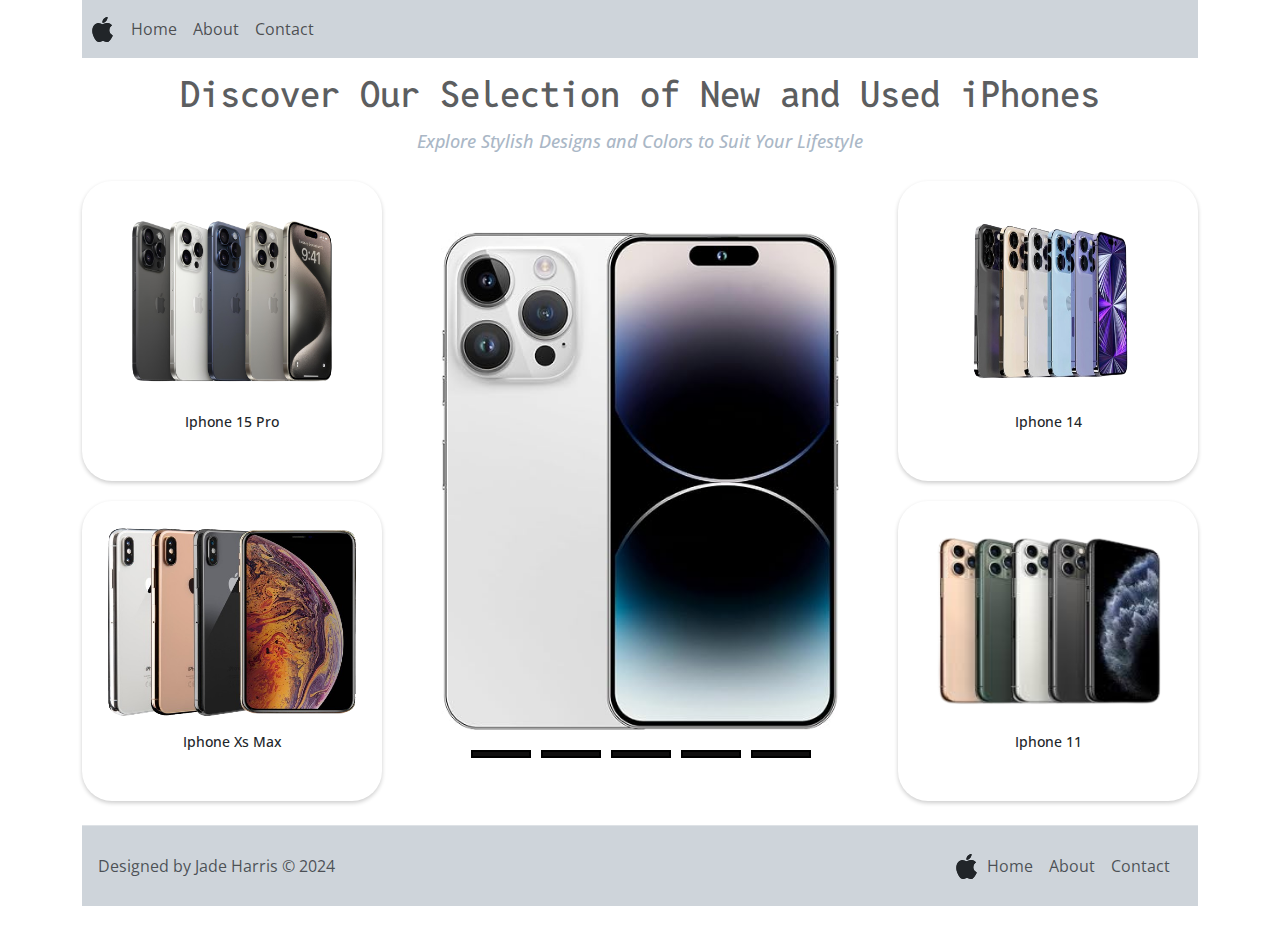
<file: index.html>
<!DOCTYPE html>
<html lang="en">
  <head>
    <!-- Meta tags for character encoding and viewport -->
    <meta charset="UTF-8" />
    <meta name="viewport" content="width=device-width, initial-scale=1.0" />
    <!-- Title of the webpage -->
    <title>Apple Istore</title>
    <!-- External stylesheet link -->
    <link rel="stylesheet" href="styles.css" />
    <!-- Preconnect to Google Fonts -->
    <link rel="preconnect" href="https://fonts.googleapis.com" />
    <link rel="preconnect" href="https://fonts.gstatic.com" crossorigin />
    <!-- Google Fonts stylesheet link -->
    <link
      href="https://fonts.googleapis.com/css2?family=Open+Sans:ital,wght@0,300..800;1,300..800&family=Reddit+Mono:wght@200..900&display=swap"
      rel="stylesheet"
    />
    <!-- Bootstrap CSS stylesheet link -->
    <link
      href="https://cdn.jsdelivr.net/npm/bootstrap@5.3.3/dist/css/bootstrap.min.css"
      rel="stylesheet"
      integrity="sha384-QWTKZyjpPEjISv5WaRU9OFeRpok6YctnYmDr5pNlyT2bRjXh0JMhjY6hW+ALEwIH"
      crossorigin="anonymous"
    />
  </head>
  <body>
    <!-- Container for the entire page content -->
    <div class="container">
      <!-- Navigation bar -->
      <nav class="navbar navbar-expand-lg bg-dark-subtle">
        <div class="collapse navbar-collapse" id="navbarNav">
          <div class="m-2">
            <!-- Apple logo -->
            <svg
              xmlns="http://www.w3.org/2000/svg"
              width="25"
              height="25"
              fill="currentColor"
              class="bi bi-apple"
              viewBox="0 0 16 16"
            >
              <!-- Apple logo path -->
              <path
                d="M11.182.008C11.148-.03 9.923.023 8.857 1.18c-1.066 1.156-.902 2.482-.878 2.516s1.52.087 2.475-1.258.762-2.391.728-2.43m3.314 11.733c-.048-.096-2.325-1.234-2.113-3.422s1.675-2.789 1.698-2.854-.597-.79-1.254-1.157a3.7 3.7 0 0 0-1.563-.434c-.108-.003-.483-.095-1.254.116-.508.139-1.653.589-1.968.607-.316.018-1.256-.522-2.267-.665-.647-.125-1.333.131-1.824.328-.49.196-1.422.754-2.074 2.237-.652 1.482-.311 3.83-.067 4.56s.625 1.924 1.273 2.796c.576.984 1.34 1.667 1.659 1.899s1.219.386 1.843.067c.502-.308 1.408-.485 1.766-.472.357.013 1.061.154 1.782.539.571.197 1.111.115 1.652-.105.541-.221 1.324-1.059 2.238-2.758q.52-1.185.473-1.282"
              />
              <path
                d="M11.182.008C11.148-.03 9.923.023 8.857 1.18c-1.066 1.156-.902 2.482-.878 2.516s1.52.087 2.475-1.258.762-2.391.728-2.43m3.314 11.733c-.048-.096-2.325-1.234-2.113-3.422s1.675-2.789 1.698-2.854-.597-.79-1.254-1.157a3.7 3.7 0 0 0-1.563-.434c-.108-.003-.483-.095-1.254.116-.508.139-1.653.589-1.968.607-.316.018-1.256-.522-2.267-.665-.647-.125-1.333.131-1.824.328-.49.196-1.422.754-2.074 2.237-.652 1.482-.311 3.83-.067 4.56s.625 1.924 1.273 2.796c.576.984 1.34 1.667 1.659 1.899s1.219.386 1.843.067c.502-.308 1.408-.485 1.766-.472.357.013 1.061.154 1.782.539.571.197 1.111.115 1.652-.105.541-.221 1.324-1.059 2.238-2.758q.52-1.185.473-1.282"
              />
            </svg>
          </div>
          <!-- Navigation links -->
          <ul class="navbar-nav">
            <li class="nav-item">
              <a class="nav-link" aria-current="page" href="./index.html"
                >Home</a
              >
            </li>
            <li class="nav-item">
              <a class="nav-link" href="./about.html">About</a>
            </li>
            <li class="nav-item">
              <a class="nav-link" href="./contact.html">Contact</a>
            </li>
          </ul>
        </div>
      </nav>
      <!-- Main heading section -->
      <div class="main-heading">
        <h1>Discover Our Selection of New and Used iPhones</h1>
        <h2>
          <i>Explore Stylish Designs and Colors to Suit Your Lifestyle</i>
        </h2>
      </div>
      <!-- Project page section -->
      <div class="project-page">
        <!-- Left advertisement card container -->
        <div class="advert-card-container-left">
          <div class="advert-card-left">
            <img
              class="advert-img"
              src="images/15_main.png"
              alt="Line up of iphone 15 in different colors"
            />
            <h3>Iphone 15 Pro</h3>
          </div>
        </div>
        <!-- Left advertisement card container -->
        <div class="advert-card-container-left">
          <div class="advert-card-left">
            <img
              class="advert-img"
              src="images/14_main.png"
              alt="Line up of iphone 14 in different colors"
            />
            <h3>Iphone 14</h3>
          </div>
        </div>
        <!-- Slider container -->
        <div class="slider-container">
          <div class="slides">
            <!-- Slide 1 -->
            <input type="radio" name="common" id="btn1" checked />
            <!-- Slide 2 -->
            <input type="radio" name="common" id="btn2" />
            <!-- Slide 3 -->
            <input type="radio" name="common" id="btn3" />
            <!-- Slide 4 -->
            <input type="radio" name="common" id="btn4" />
            <!-- Slide 5 -->
            <input type="radio" name="common" id="btn5" />

            <!-- Slide 1 -->
            <div class="image first">
              <a href="products/iphone_15/iphone_15.html">
                <img
                  src="images/15_slide.jpg"
                  alt="White iphone 15 showing back and front of phone"
                />
              </a>
            </div>
            <!-- Slide 2 -->
            <div class="image">
              <a href="products/iphone_14/iphone_14.html">
                <img
                  src="images/14_slide.png"
                  alt="Grey iphone 14 showing back and front of phone"
                />
              </a>
            </div>
            <!-- Slide 3 -->
            <div class="image">
              <a href="products/iphone_xs/iphone_xs.html">
                <img
                  src="images/xs_slide.webp"
                  alt="Gold iphone Xs showing back and front of phone"
                />
              </a>
            </div>
            <!-- Slide 4 -->
            <div class="image">
              <a href="products/iphone_11/iphone_11.html">
                <img
                  src="images/11_slide.png"
                  alt="Black iphone 11 showing back and front of phone"
                />
              </a>
            </div>
            <!-- Slide 5 -->
            <div class="image">
              <a href="products/iphone_16/iphone_16.html">
                <img src="images/gold.png" alt="Gold iphone 16 advert" />
              </a>
            </div>
          </div>
          <!-- Slide navigator -->
          <div class="navigator">
            <label for="btn1" class="bar"></label>
            <label for="btn2" class="bar"></label>
            <label for="btn3" class="bar"></label>
            <label for="btn4" class="bar"></label>
            <label for="btn5" class="bar"></label>
          </div>
        </div>
        <!-- Right advertisement card container -->
        <div class="advert-card-container-right">
          <div class="advert-card-right">
            <img
              class="advert-img"
              src="images/xs_main.png"
              alt="Line up of iphone Xs in different colors"
            />
            <h3>Iphone Xs Max</h3>
          </div>
        </div>
        <!-- Right advertisement card container -->
        <div class="advert-card-container-right">
          <div class="advert-card-right">
            <img
              class="advert-img"
              src="images/11_main.png"
              alt="Line up of iphone 11 in different colors"
            />
            <h3>Iphone 11</h3>
          </div>
        </div>
      </div>
      <!-- Footer section -->
      <footer
        class="d-flex flex-wrap justify-content-between align-items-center p-3 my-4 border-top bg-dark-subtle"
      >
        <!-- Copyright information -->
        <p class="col-md-4 mb-0 text-body-secondary">
          Designed by Jade Harris &copy; 2024
        </p>
        <!-- Footer navigation links -->
        <ul
          class="nav col-md-4 justify-content-end footer-links align-items-center m-1"
        >
          <!-- Apple logo -->
          <svg
            xmlns="http://www.w3.org/2000/svg"
            width="25"
            height="25"
            fill="currentColor"
            class="bi bi-apple"
            viewBox="0 0 16 16"
          >
            <!-- Apple logo path -->
            <path
              d="M11.182.008C11.148-.03 9.923.023 8.857 1.18c-1.066 1.156-.902 2.482-.878 2.516s1.52.087 2.475-1.258.762-2.391.728-2.43m3.314 11.733c-.048-.096-2.325-1.234-2.113-3.422s1.675-2.789 1.698-2.854-.597-.79-1.254-1.157a3.7 3.7 0 0 0-1.563-.434c-.108-.003-.483-.095-1.254.116-.508.139-1.653.589-1.968.607-.316.018-1.256-.522-2.267-.665-.647-.125-1.333.131-1.824.328-.49.196-1.422.754-2.074 2.237-.652 1.482-.311 3.83-.067 4.56s.625 1.924 1.273 2.796c.576.984 1.34 1.667 1.659 1.899s1.219.386 1.843.067c.502-.308 1.408-.485 1.766-.472.357.013 1.061.154 1.782.539.571.197 1.111.115 1.652-.105.541-.221 1.324-1.059 2.238-2.758q.52-1.185.473-1.282"
            />
            <path
              d="M11.182.008C11.148-.03 9.923.023 8.857 1.18c-1.066 1.156-.902 2.482-.878 2.516s1.52.087 2.475-1.258.762-2.391.728-2.43m3.314 11.733c-.048-.096-2.325-1.234-2.113-3.422s1.675-2.789 1.698-2.854-.597-.79-1.254-1.157a3.7 3.7 0 0 0-1.563-.434c-.108-.003-.483-.095-1.254.116-.508.139-1.653.589-1.968.607-.316.018-1.256-.522-2.267-.665-.647-.125-1.333.131-1.824.328-.49.196-1.422.754-2.074 2.237-.652 1.482-.311 3.83-.067 4.56s.625 1.924 1.273 2.796c.576.984 1.34 1.667 1.659 1.899s1.219.386 1.843.067c.502-.308 1.408-.485 1.766-.472.357.013 1.061.154 1.782.539.571.197 1.111.115 1.652-.105.541-.221 1.324-1.059 2.238-2.758q.52-1.185.473-1.282"
            />
          </svg>

          <!-- Footer navigation links -->
          <li class="nav-item">
            <a href="./index.html" class="nav-link px-2 text-body-secondary"
              >Home</a
            >
          </li>
          <li class="nav-item">
            <a href="./about.html" class="nav-link px-2 text-body-secondary"
              >About</a
            >
          </li>
          <li class="nav-item">
            <a href="./contact.html" class="nav-link px-2 text-body-secondary"
              >Contact</a
            >
          </li>
        </ul>
      </footer>
    </div>
  </body>
</html>
</file>
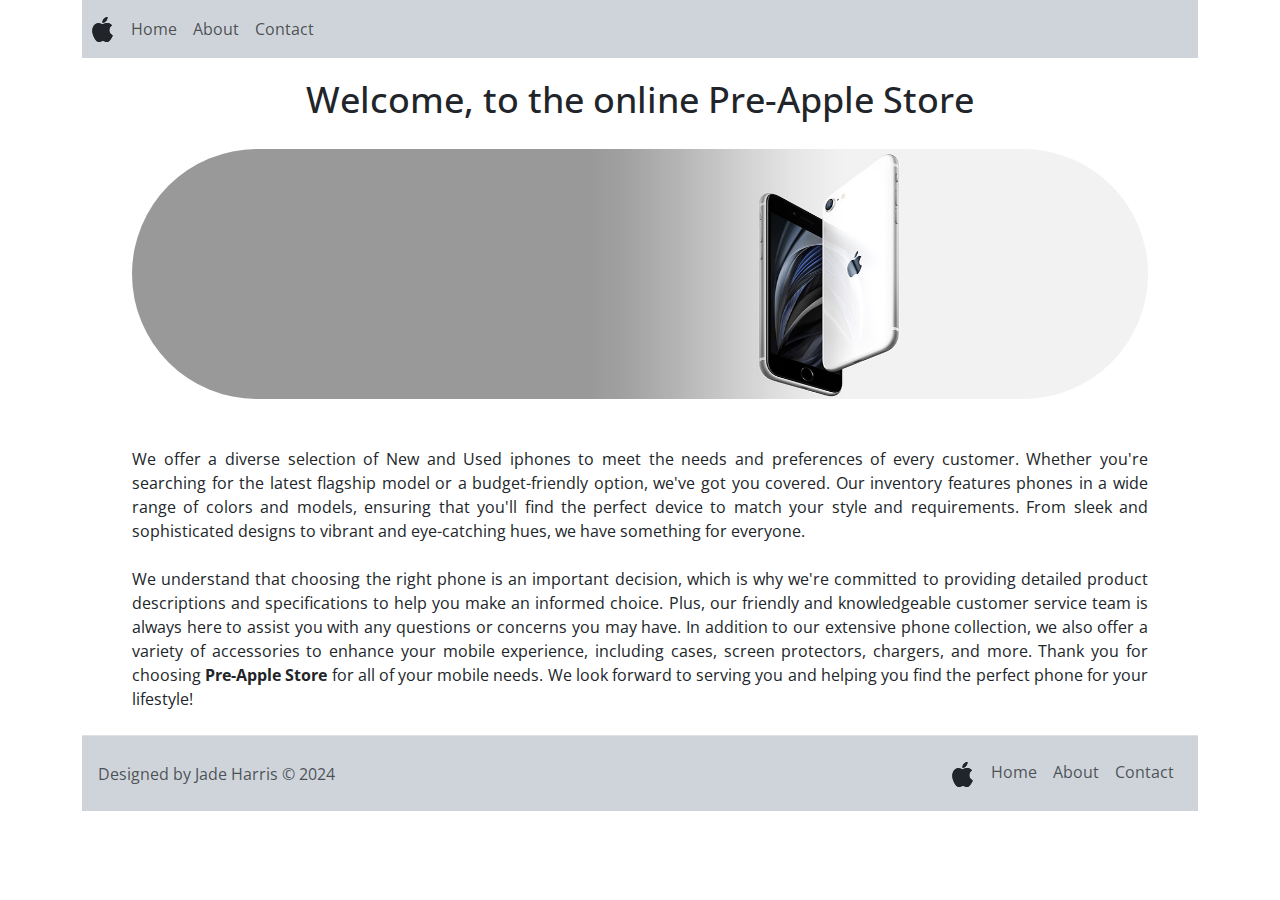
<file: about.html>
<!DOCTYPE html>
<html lang="en">
  <head>
    <!-- Meta tags for character set and viewport -->
    <meta charset="UTF-8" />
    <meta name="viewport" content="width=device-width, initial-scale=1.0" />
    <!-- Title of the page -->
    <title>About</title>
    <!-- External stylesheets -->
    <link rel="stylesheet" href="styles.css" />
    <!-- Google Fonts -->
    <link
      href="https://fonts.googleapis.com/css2?family=Open+Sans:ital,wght@0,300..800;1,300..800&family=Reddit+Mono:wght@200..900&display=swap"
      rel="stylesheet"
    />
    <!-- Bootstrap CSS -->
    <link
      href="https://cdn.jsdelivr.net/npm/bootstrap@5.3.3/dist/css/bootstrap.min.css"
      rel="stylesheet"
      integrity="sha384-QWTKZyjpPEjISv5WaRU9OFeRpok6YctnYmDr5pNlyT2bRjXh0JMhjY6hW+ALEwIH"
      crossorigin="anonymous"
    />
  </head>
  <body>
    <div class="container">
      <!-- Navigation bar -->
      <nav class="navbar navbar-expand-lg bg-dark-subtle">
        <div class="collapse navbar-collapse" id="navbarNav">
          <!-- Apple logo -->
          <div class="m-2">
            <svg
              xmlns="http://www.w3.org/2000/svg"
              width="25"
              height="25"
              fill="currentColor"
              class="bi bi-apple"
              viewBox="0 0 16 16"
            >
              <path
                d="M11.182.008C11.148-.03 9.923.023 8.857 1.18c-1.066 1.156-.902 2.482-.878 2.516s1.52.087 2.475-1.258.762-2.391.728-2.43m3.314 11.733c-.048-.096-2.325-1.234-2.113-3.422s1.675-2.789 1.698-2.854-.597-.79-1.254-1.157a3.7 3.7 0 0 0-1.563-.434c-.108-.003-.483-.095-1.254.116-.508.139-1.653.589-1.968.607-.316.018-1.256-.522-2.267-.665-.647-.125-1.333.131-1.824.328-.49.196-1.422.754-2.074 2.237-.652 1.482-.311 3.83-.067 4.56s.625 1.924 1.273 2.796c.576.984 1.34 1.667 1.659 1.899s1.219.386 1.843.067c.502-.308 1.408-.485 1.766-.472.357.013 1.061.154 1.782.539.571.197 1.111.115 1.652-.105.541-.221 1.324-1.059 2.238-2.758q.52-1.185.473-1.282"
              />
              <path
                d="M11.182.008C11.148-.03 9.923.023 8.857 1.18c-1.066 1.156-.902 2.482-.878 2.516s1.52.087 2.475-1.258.762-2.391.728-2.43m3.314 11.733c-.048-.096-2.325-1.234-2.113-3.422s1.675-2.789 1.698-2.854-.597-.79-1.254-1.157a3.7 3.7 0 0 0-1.563-.434c-.108-.003-.483-.095-1.254.116-.508.139-1.653.589-1.968.607-.316.018-1.256-.522-2.267-.665-.647-.125-1.333.131-1.824.328-.49.196-1.422.754-2.074 2.237-.652 1.482-.311 3.83-.067 4.56s.625 1.924 1.273 2.796c.576.984 1.34 1.667 1.659 1.899s1.219.386 1.843.067c.502-.308 1.408-.485 1.766-.472.357.013 1.061.154 1.782.539.571.197 1.111.115 1.652-.105.541-.221 1.324-1.059 2.238-2.758q.52-1.185.473-1.282"
              />
            </svg>
          </div>
          <!-- Navigation links -->
          <ul class="navbar-nav">
            <li class="nav-item">
              <a class="nav-link" aria-current="page" href="./index.html"
                >Home</a
              >
            </li>
            <li class="nav-item">
              <a class="nav-link" href="./about.html">About</a>
            </li>
            <li class="nav-item">
              <a class="nav-link" href="./contact.html">Contact</a>
            </li>
          </ul>
        </div>
      </nav>
      <!-- Main heading -->
      <h1 class="about-heading">Welcome, to the online Pre-Apple Store</h1>
      <!-- About description -->
      <div class="about-description">
        <div>
          <!-- Image -->
          <img
            class="rounded-pill"
            src="images/about_page.jpg"
            alt="Two iphones shown on a grey gradient background"
          />
        </div>
        <!-- Paragraph -->
        <p>
          <br />
          <br />
          We offer a diverse selection of New and Used iphones to meet the needs
          and preferences of every customer. Whether you're searching for the
          latest flagship model or a budget-friendly option, we've got you
          covered. Our inventory features phones in a wide range of colors and
          models, ensuring that you'll find the perfect device to match your
          style and requirements. From sleek and sophisticated designs to
          vibrant and eye-catching hues, we have something for everyone.
          <br />
          <br />
          We understand that choosing the right phone is an important decision,
          which is why we're committed to providing detailed product
          descriptions and specifications to help you make an informed choice.
          Plus, our friendly and knowledgeable customer service team is always
          here to assist you with any questions or concerns you may have. In
          addition to our extensive phone collection, we also offer a variety of
          accessories to enhance your mobile experience, including cases, screen
          protectors, chargers, and more. Thank you for choosing
          <strong>Pre-Apple Store</strong> for all of your mobile needs. We look
          forward to serving you and helping you find the perfect phone for your
          lifestyle!
        </p>
      </div>
      <!-- Footer -->
      <footer
        class="d-flex flex-wrap justify-content-between align-items-center p-3 my-4 border-top bg-dark-subtle"
      >
        <!-- Copyright -->
        <p class="col-md-4 mb-0 text-body-secondary">
          Designed by Jade Harris &copy; 2024
        </p>
        <!-- Footer navigation links -->
        <ul class="nav col-md-4 justify-content-end footer-links">
          <!-- Apple logo -->
          <div class="m-2">
            <svg
              xmlns="http://www.w3.org/2000/svg"
              width="25"
              height="25"
              fill="currentColor"
              class="bi bi-apple"
              viewBox="0 0 16 16"
            >
              <path
                d="M11.182.008C11.148-.03 9.923.023 8.857 1.18c-1.066 1.156-.902 2.482-.878 2.516s1.52.087 2.475-1.258.762-2.391.728-2.43m3.314 11.733c-.048-.096-2.325-1.234-2.113-3.422s1.675-2.789 1.698-2.854-.597-.79-1.254-1.157a3.7 3.7 0 0 0-1.563-.434c-.108-.003-.483-.095-1.254.116-.508.139-1.653.589-1.968.607-.316.018-1.256-.522-2.267-.665-.647-.125-1.333.131-1.824.328-.49.196-1.422.754-2.074 2.237-.652 1.482-.311 3.83-.067 4.56s.625 1.924 1.273 2.796c.576.984 1.34 1.667 1.659 1.899s1.219.386 1.843.067c.502-.308 1.408-.485 1.766-.472.357.013 1.061.154 1.782.539.571.197 1.111.115 1.652-.105.541-.221 1.324-1.059 2.238-2.758q.52-1.185.473-1.282"
              />
              <path
                d="M11.182.008C11.148-.03 9.923.023 8.857 1.18c-1.066 1.156-.902 2.482-.878 2.516s1.52.087 2.475-1.258.762-2.391.728-2.43m3.314 11.733c-.048-.096-2.325-1.234-2.113-3.422s1.675-2.789 1.698-2.854-.597-.79-1.254-1.157a3.7 3.7 0 0 0-1.563-.434c-.108-.003-.483-.095-1.254.116-.508.139-1.653.589-1.968.607-.316.018-1.256-.522-2.267-.665-.647-.125-1.333.131-1.824.328-.49.196-1.422.754-2.074 2.237-.652 1.482-.311 3.83-.067 4.56s.625 1.924 1.273 2.796c.576.984 1.34 1.667 1.659 1.899s1.219.386 1.843.067c.502-.308 1.408-.485 1.766-.472.357.013 1.061.154 1.782.539.571.197 1.111.115 1.652-.105.541-.221 1.324-1.059 2.238-2.758q.52-1.185.473-1.282"
              />
            </svg>
          </div>
          <!-- Footer navigation links -->
          <li class="nav-item">
            <a href="./index.html" class="nav-link px-2 text-body-secondary"
              >Home</a
            >
          </li>
          <li class="nav-item">
            <a href="./about.html" class="nav-link px-2 text-body-secondary"
              >About</a
            >
          </li>
          <li class="nav-item">
            <a href="./contact.html" class="nav-link px-2 text-body-secondary"
              >Contact</a
            >
          </li>
        </ul>
      </footer>
    </div>
  </body>
</html>
</file>
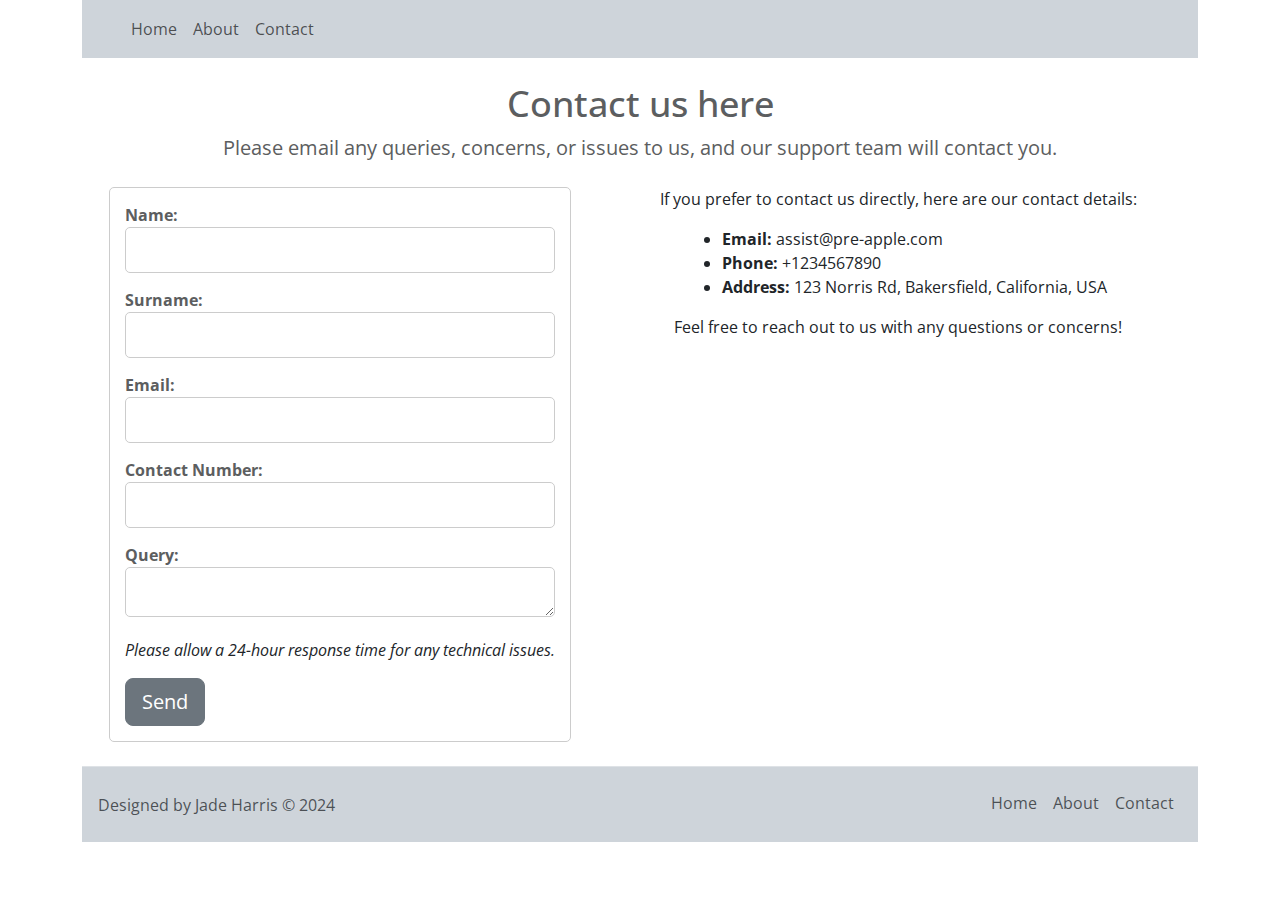
<file: contact.html>
<!DOCTYPE html>
<html lang="en">
  <head>
    <!-- Meta tags -->
    <meta charset="UTF-8" />
    <meta name="viewport" content="width=device-width, initial-scale=1.0" />
    <title>Contact</title>

    <!-- External stylesheets -->
    <link rel="stylesheet" href="styles.css" />
    <link
      href="https://fonts.googleapis.com/css2?family=Open+Sans:ital,wght@0,300..800;1,300..800&family=Reddit+Mono:wght@200..900&display=swap"
      rel="stylesheet"
    />
    <link
      href="https://cdn.jsdelivr.net/npm/bootstrap@5.3.3/dist/css/bootstrap.min.css"
      rel="stylesheet"
      integrity="sha384-QWTKZyjpPEjISv5WaRU9OFeRpok6YctnYmDr5pNlyT2bRjXh0JMhjY6hW+ALEwIH"
      crossorigin="anonymous"
    />
  </head>
  <body>
    <div class="container">
      <!-- Navigation -->
      <nav class="navbar navbar-expand-lg bg-dark-subtle">
        <div class="collapse navbar-collapse" id="navbarNav">
          <!-- Logo -->
          <div class="m-2">
            <svg
              xmlns="http://www.w3.org/2000/svg"
              width="25"
              height="25"
              fill="currentColor"
              class="bi bi-apple"
              viewBox="0 0 16 16"
            >
              <!-- Apple logo path -->
            </svg>
          </div>
          <!-- Nav links -->
          <ul class="navbar-nav">
            <li class="nav-item">
              <a class="nav-link" aria-current="page" href="./index.html"
                >Home</a
              >
            </li>
            <li class="nav-item">
              <a class="nav-link" href="./about.html">About</a>
            </li>
            <li class="nav-item">
              <a class="nav-link" href="./contact.html">Contact</a>
            </li>
          </ul>
        </div>
      </nav>

      <!-- Contact heading -->
      <div class="contact-heading">
        <h1 class="contact-heading mt-4">Contact us here</h1>
        <p class="contact-subheading mb-4">
          Please email any queries, concerns, or issues to us, and our support
          team will contact you.
        </p>
      </div>

      <!-- Contact form -->
      <div class="contact-page">
        <div class="contact-form">
          <form action="#" method="post">
            <div class="form-group">
              <label for="name">Name:</label>
              <input type="text" id="name" name="name" required />
            </div>
            <div class="form-group">
              <label for="surname">Surname:</label>
              <input type="text" id="surname" name="surname" required />
            </div>
            <div class="form-group">
              <label for="email">Email:</label>
              <input type="email" id="email" name="email" required />
            </div>
            <div class="form-group">
              <label for="contact-number">Contact Number:</label>
              <input
                type="text"
                id="contact-number"
                name="contact-number"
                required
              />
            </div>
            <div class="form-group">
              <label for="message">Query:</label>
              <textarea id="message" name="message" required></textarea>
            </div>
            <div class="form-group">
              <p>
                <i
                  >Please allow a 24-hour response time for any technical
                  issues.</i
                >
              </p>
            </div>
            <button type="button" class="btn btn-secondary btn-lg">Send</button>
          </form>
        </div>

        <!-- Contact details -->
        <div class="contact-details">
          <p>
            If you prefer to contact us directly, here are our contact details:
          </p>
          <ul>
            <li><strong>Email:</strong> assist@pre-apple.com</li>
            <li><strong>Phone:</strong> +1234567890</li>
            <li>
              <strong>Address:</strong> 123 Norris Rd, Bakersfield, California,
              USA
            </li>
          </ul>
          <p>Feel free to reach out to us with any questions or concerns!</p>
          <!-- Google Maps -->
          <map>
            <iframe
              src="https://www.google.com/maps/embed?pb=!1m18!1m12!1m3!1d52022.628003787875!2d-119.1299315037332!3d35.41976694139475!2m3!1f0!2f0!3f0!3m2!1i1024!2i768!4f13.1!3m3!1m2!1s0x80ea4299b5443287%3A0x299bad2c646f6bdd!2sOil%20Junction%2C%20CA%2093308%2C%20USA!5e0!3m2!1sen!2sza!4v1711876337410!5m2!1sen!2sza"
              width="600"
              height="450"
              style="border: 0"
              allowfullscreen=""
              loading="lazy"
              referrerpolicy="no-referrer-when-downgrade"
            ></iframe>
          </map>
        </div>
      </div>

      <!-- Footer -->
      <footer
        class="d-flex flex-wrap justify-content-between align-items-center p-3 my-4 border-top bg-dark-subtle"
      >
        <p class="col-md-4 mb-0 text-body-secondary">
          Designed by Jade Harris &copy; 2024
        </p>
        <ul class="nav col-md-4 justify-content-end footer-links">
          <div class="m-2">
            <svg
              xmlns="http://www.w3.org/2000/svg"
              width="25"
              height="25"
              fill="currentColor"
              class="bi bi-apple"
              viewBox="0 0 16 16"
            >
              <!-- Apple logo path -->
            </svg>
          </div>
          <li class="nav-item">
            <a href="./index.html" class="nav-link px-2 text-body-secondary"
              >Home</a
            >
          </li>
          <li class="nav-item">
            <a href="./about.html" class="nav-link px-2 text-body-secondary"
              >About</a
            >
          </li>
          <li class="nav-item">
            <a href="./contact.html" class="nav-link px-2 text-body-secondary"
              >Contact</a
            >
          </li>
        </ul>
      </footer>
    </div>
  </body>
</html>
</file>
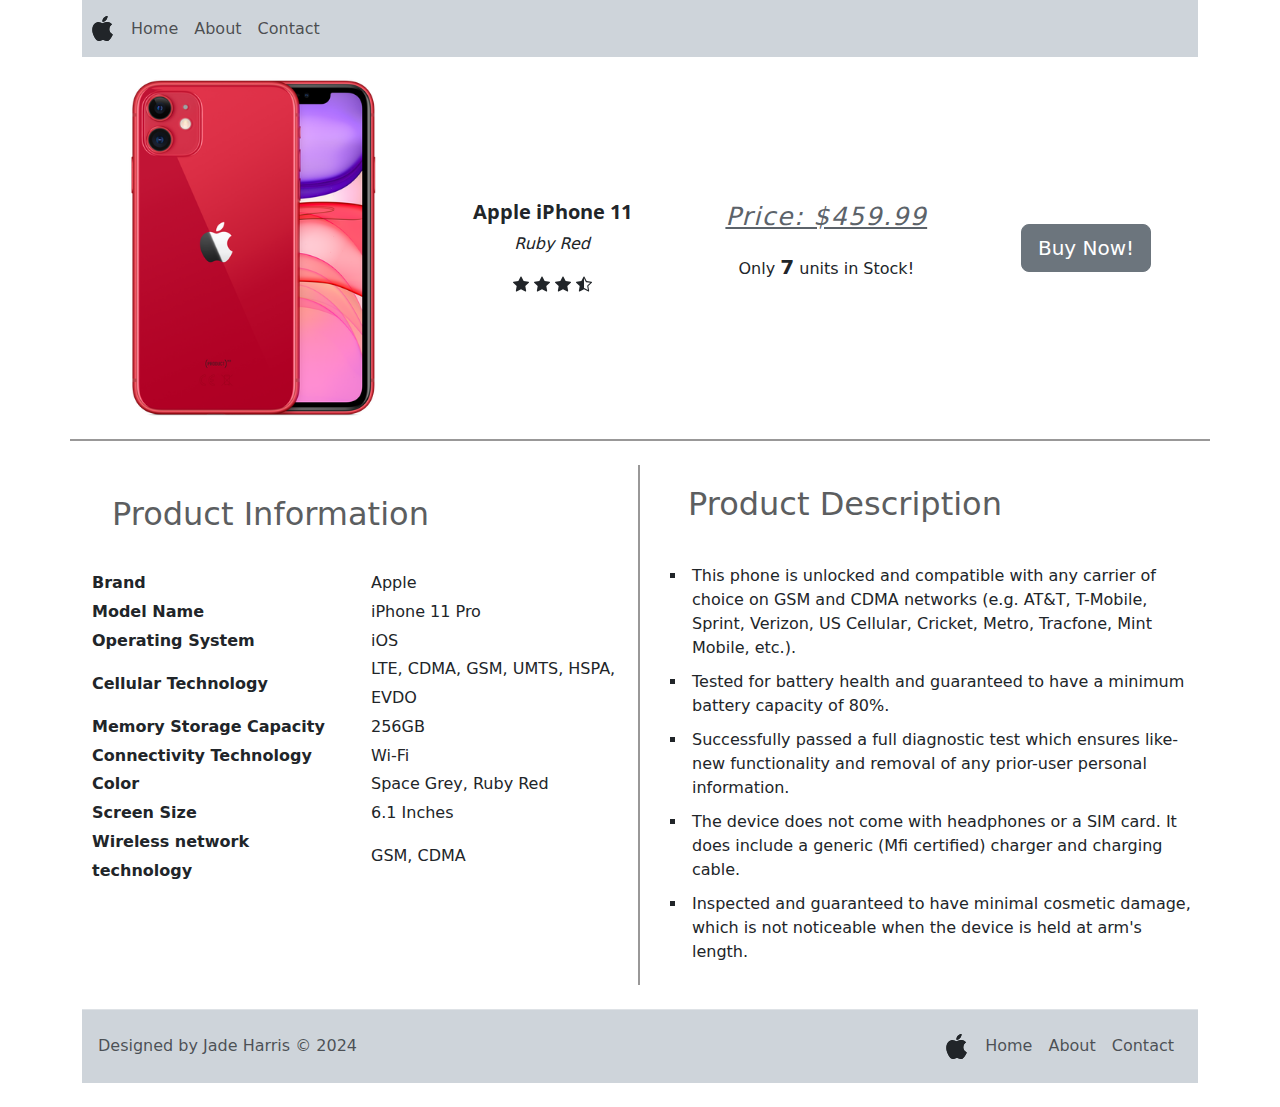
<file: products/iphone_11/iphone_11.html>
<!DOCTYPE html>
<html lang="en">
  <head>
    <meta charset="UTF-8" />
    <meta name="viewport" content="width=device-width, initial-scale=1.0" />
    <title>Apple iPhone 11</title>
    <link rel="stylesheet" href="../../products.css" />
    <link
      href="https://cdn.jsdelivr.net/npm/bootstrap@5.3.3/dist/css/bootstrap.min.css"
      rel="stylesheet"
      integrity="sha384-QWTKZyjpPEjISv5WaRU9OFeRpok6YctnYmDr5pNlyT2bRjXh0JMhjY6hW+ALEwIH"
      crossorigin="anonymous"
    />
    <link rel="preconnect" href="https://fonts.googleapis.com" />
    <link rel="preconnect" href="https://fonts.gstatic.com" crossorigin />
    <link
      href="https://fonts.googleapis.com/css2?family=Open+Sans:ital,wght@0,300..800;1,300..800&display=swap"
      rel="stylesheet"
    />
  </head>
  <body>
    <div class="container">
      <nav class="navbar navbar-expand-lg bg-dark-subtle">
        <div class="collapse navbar-collapse" id="navbarNav">
          <div class="m-2">
            <svg
              xmlns="http://www.w3.org/2000/svg"
              width="25"
              height="25"
              fill="currentColor"
              class="bi bi-apple"
              viewBox="0 0 16 16"
            >
              <path
                d="M11.182.008C11.148-.03 9.923.023 8.857 1.18c-1.066 1.156-.902 2.482-.878 2.516s1.52.087 2.475-1.258.762-2.391.728-2.43m3.314 11.733c-.048-.096-2.325-1.234-2.113-3.422s1.675-2.789 1.698-2.854-.597-.79-1.254-1.157a3.7 3.7 0 0 0-1.563-.434c-.108-.003-.483-.095-1.254.116-.508.139-1.653.589-1.968.607-.316.018-1.256-.522-2.267-.665-.647-.125-1.333.131-1.824.328-.49.196-1.422.754-2.074 2.237-.652 1.482-.311 3.83-.067 4.56s.625 1.924 1.273 2.796c.576.984 1.34 1.667 1.659 1.899s1.219.386 1.843.067c.502-.308 1.408-.485 1.766-.472.357.013 1.061.154 1.782.539.571.197 1.111.115 1.652-.105.541-.221 1.324-1.059 2.238-2.758q.52-1.185.473-1.282"
              />
              <path
                d="M11.182.008C11.148-.03 9.923.023 8.857 1.18c-1.066 1.156-.902 2.482-.878 2.516s1.52.087 2.475-1.258.762-2.391.728-2.43m3.314 11.733c-.048-.096-2.325-1.234-2.113-3.422s1.675-2.789 1.698-2.854-.597-.79-1.254-1.157a3.7 3.7 0 0 0-1.563-.434c-.108-.003-.483-.095-1.254.116-.508.139-1.653.589-1.968.607-.316.018-1.256-.522-2.267-.665-.647-.125-1.333.131-1.824.328-.49.196-1.422.754-2.074 2.237-.652 1.482-.311 3.83-.067 4.56s.625 1.924 1.273 2.796c.576.984 1.34 1.667 1.659 1.899s1.219.386 1.843.067c.502-.308 1.408-.485 1.766-.472.357.013 1.061.154 1.782.539.571.197 1.111.115 1.652-.105.541-.221 1.324-1.059 2.238-2.758q.52-1.185.473-1.282"
              />
            </svg>
          </div>
          <ul class="navbar-nav">
            <li class="nav-item">
              <a class="nav-link" aria-current="page" href="../../index.html"
                >Home</a
              >
            </li>
            <li class="nav-item">
              <a class="nav-link" href="../../about.html">About</a>
            </li>
            <li class="nav-item">
              <a class="nav-link" href="../../contact.html">Contact</a>
            </li>
          </ul>
        </div>
      </nav>
      <div class="row">
        <div class="product-details-container">
          <div class="product-details-list-item">
            <img
              class="advert-img"
              src="img/11_page.png"
              alt="Red colored iphone 11"
            />
          </div>
          <div class="product-details-list-item">
            <h1>Apple iPhone 11</h1>
            <p class="subheading">Ruby Red</p>
            <div class="rating">
              <svg
                xmlns="http://www.w3.org/2000/svg"
                width="16"
                height="16"
                fill="currentColor"
                class="bi bi-star-fill"
                viewBox="0 0 16 16"
              >
                <path
                  d="M3.612 15.443c-.386.198-.824-.149-.746-.592l.83-4.73L.173 6.765c-.329-.314-.158-.888.283-.95l4.898-.696L7.538.792c.197-.39.73-.39.927 0l2.184 4.327 4.898.696c.441.062.612.636.282.95l-3.522 3.356.83 4.73c.078.443-.36.79-.746.592L8 13.187l-4.389 2.256z"
                />
              </svg>
              <svg
                xmlns="http://www.w3.org/2000/svg"
                width="16"
                height="16"
                fill="currentColor"
                class="bi bi-star-fill"
                viewBox="0 0 16 16"
              >
                <path
                  d="M3.612 15.443c-.386.198-.824-.149-.746-.592l.83-4.73L.173 6.765c-.329-.314-.158-.888.283-.95l4.898-.696L7.538.792c.197-.39.73-.39.927 0l2.184 4.327 4.898.696c.441.062.612.636.282.95l-3.522 3.356.83 4.73c.078.443-.36.79-.746.592L8 13.187l-4.389 2.256z"
                />
              </svg>
              <svg
                xmlns="http://www.w3.org/2000/svg"
                width="16"
                height="16"
                fill="currentColor"
                class="bi bi-star-fill"
                viewBox="0 0 16 16"
              >
                <path
                  d="M3.612 15.443c-.386.198-.824-.149-.746-.592l.83-4.73L.173 6.765c-.329-.314-.158-.888.283-.95l4.898-.696L7.538.792c.197-.39.73-.39.927 0l2.184 4.327 4.898.696c.441.062.612.636.282.95l-3.522 3.356.83 4.73c.078.443-.36.79-.746.592L8 13.187l-4.389 2.256z"
                />
              </svg>
              <svg
                xmlns="http://www.w3.org/2000/svg"
                width="16"
                height="16"
                fill="currentColor"
                class="bi bi-star-half"
                viewBox="0 0 16 16"
              >
                <path
                  d="M5.354 5.119 7.538.792A.52.52 0 0 1 8 .5c.183 0 .366.097.465.292l2.184 4.327 4.898.696A.54.54 0 0 1 16 6.32a.55.55 0 0 1-.17.445l-3.523 3.356.83 4.73c.078.443-.36.79-.746.592L8 13.187l-4.389 2.256a.5.5 0 0 1-.146.05c-.342.06-.668-.254-.6-.642l.83-4.73L.173 6.765a.55.55 0 0 1-.172-.403.6.6 0 0 1 .085-.302.51.51 0 0 1 .37-.245zM8 12.027a.5.5 0 0 1 .232.056l3.686 1.894-.694-3.957a.56.56 0 0 1 .162-.505l2.907-2.77-4.052-.576a.53.53 0 0 1-.393-.288L8.001 2.223 8 2.226z"
                />
              </svg>
            </div>
          </div>

          <div class="product-details-list-item">
            <p class="product-price">Price: $459.99</p>
            <p>Only <span>7</span> units in Stock!</p>
          </div>
          <div class="product-details-list-item">
            <button type="button" class="btn btn-secondary btn-lg">
              Buy Now!
            </button>
          </div>
        </div>
      </div>

      <div class="row">
        <div class="product-desc-container">
          <div class="table-container mt-4">
            <h2 class="mb-3">Product Information</h2>
            <table>
              <tbody>
                <tr>
                  <td><b>Brand</b></td>
                  <td>Apple</td>
                </tr>
                <tr>
                  <td><b>Model Name</b></td>
                  <td>iPhone 11 Pro</td>
                </tr>
                <tr>
                  <td><b>Operating System</b></td>
                  <td>iOS</td>
                </tr>
                <tr>
                  <td><b>Cellular Technology</b></td>
                  <td>LTE, CDMA, GSM, UMTS, HSPA, EVDO</td>
                </tr>
                <tr>
                  <td><b>Memory Storage Capacity</b></td>
                  <td>256GB</td>
                </tr>
                <tr>
                  <td><b>Connectivity Technology</b></td>
                  <td>Wi-Fi</td>
                </tr>
                <tr>
                  <td><b>Color</b></td>
                  <td>Space Grey, Ruby Red</td>
                </tr>
                <tr>
                  <td><b>Screen Size</b></td>
                  <td>6.1 Inches</td>
                </tr>
                <tr>
                  <td><b>Wireless network technology</b></td>
                  <td>GSM, CDMA</td>
                </tr>
              </tbody>
            </table>
          </div>
          <div class="product-desc mt-4">
            <h2 class="mb-3 ps-5">Product Description</h2>
            <ul class="product-desc-list">
              <li>
                This phone is unlocked and compatible with any carrier of choice
                on GSM and CDMA networks (e.g. AT&T, T-Mobile, Sprint, Verizon,
                US Cellular, Cricket, Metro, Tracfone, Mint Mobile, etc.).
              </li>
              <li>
                Tested for battery health and guaranteed to have a minimum
                battery capacity of 80%.
              </li>
              <li>
                Successfully passed a full diagnostic test which ensures
                like-new functionality and removal of any prior-user personal
                information.
              </li>
              <li>
                The device does not come with headphones or a SIM card. It does
                include a generic (Mfi certified) charger and charging cable.
              </li>
              <li>
                Inspected and guaranteed to have minimal cosmetic damage, which
                is not noticeable when the device is held at arm's length.
              </li>
            </ul>
          </div>
        </div>
      </div>

      <footer
        class="d-flex flex-wrap justify-content-between align-items-center p-3 my-4 border-top bg-dark-subtle"
      >
        <p class="col-md-4 mb-0 text-body-secondary">
          Designed by Jade Harris &copy; 2024
        </p>
        <ul class="nav col-md-4 justify-content-end footer-links">
          <div class="m-2">
            <svg
              xmlns="http://www.w3.org/2000/svg"
              width="25"
              height="25"
              fill="currentColor"
              class="bi bi-apple"
              viewBox="0 0 16 16"
            >
              <path
                d="M11.182.008C11.148-.03 9.923.023 8.857 1.18c-1.066 1.156-.902 2.482-.878 2.516s1.52.087 2.475-1.258.762-2.391.728-2.43m3.314 11.733c-.048-.096-2.325-1.234-2.113-3.422s1.675-2.789 1.698-2.854-.597-.79-1.254-1.157a3.7 3.7 0 0 0-1.563-.434c-.108-.003-.483-.095-1.254.116-.508.139-1.653.589-1.968.607-.316.018-1.256-.522-2.267-.665-.647-.125-1.333.131-1.824.328-.49.196-1.422.754-2.074 2.237-.652 1.482-.311 3.83-.067 4.56s.625 1.924 1.273 2.796c.576.984 1.34 1.667 1.659 1.899s1.219.386 1.843.067c.502-.308 1.408-.485 1.766-.472.357.013 1.061.154 1.782.539.571.197 1.111.115 1.652-.105.541-.221 1.324-1.059 2.238-2.758q.52-1.185.473-1.282"
              />
              <path
                d="M11.182.008C11.148-.03 9.923.023 8.857 1.18c-1.066 1.156-.902 2.482-.878 2.516s1.52.087 2.475-1.258.762-2.391.728-2.43m3.314 11.733c-.048-.096-2.325-1.234-2.113-3.422s1.675-2.789 1.698-2.854-.597-.79-1.254-1.157a3.7 3.7 0 0 0-1.563-.434c-.108-.003-.483-.095-1.254.116-.508.139-1.653.589-1.968.607-.316.018-1.256-.522-2.267-.665-.647-.125-1.333.131-1.824.328-.49.196-1.422.754-2.074 2.237-.652 1.482-.311 3.83-.067 4.56s.625 1.924 1.273 2.796c.576.984 1.34 1.667 1.659 1.899s1.219.386 1.843.067c.502-.308 1.408-.485 1.766-.472.357.013 1.061.154 1.782.539.571.197 1.111.115 1.652-.105.541-.221 1.324-1.059 2.238-2.758q.52-1.185.473-1.282"
              />
            </svg>
          </div>
          <li class="nav-item">
            <a href="../../index.html" class="nav-link px-2 text-body-secondary"
              >Home</a
            >
          </li>
          <li class="nav-item">
            <a href="../../about.html" class="nav-link px-2 text-body-secondary"
              >About</a
            >
          </li>
          <li class="nav-item">
            <a
              href="../../contact.html"
              class="nav-link px-2 text-body-secondary"
              >Contact</a
            >
          </li>
        </ul>
      </footer>
    </div>
  </body>
</html>
</file>
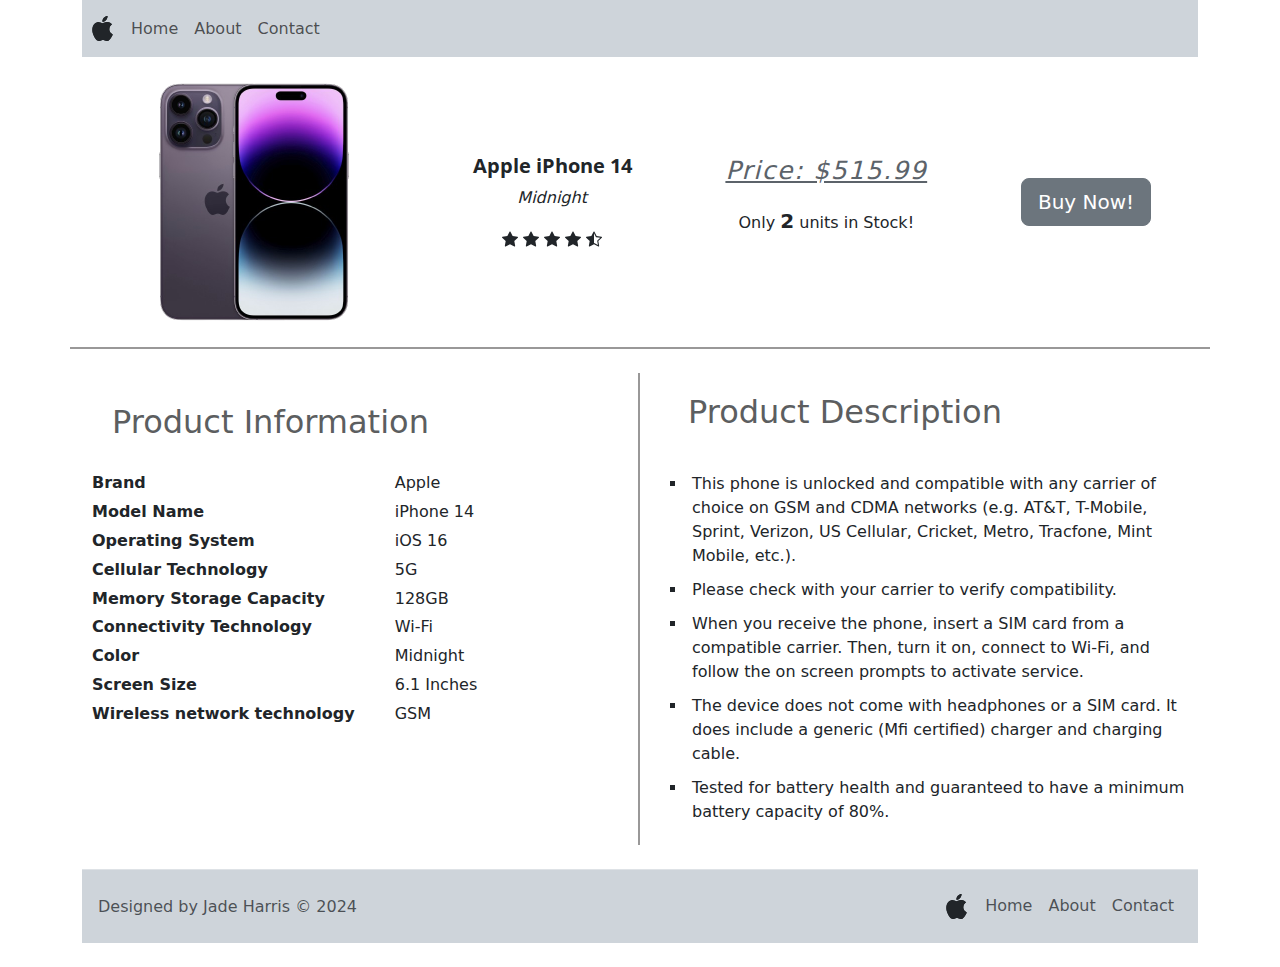
<file: products/iphone_14/iphone_14.html>
<!DOCTYPE html>
<html lang="en">
  <head>
    <meta charset="UTF-8" />
    <meta name="viewport" content="width=device-width, initial-scale=1.0" />
    <title>Apple iPhone 14</title>
    <link rel="stylesheet" href="../../products.css" />
    <link
      href="https://cdn.jsdelivr.net/npm/bootstrap@5.3.3/dist/css/bootstrap.min.css"
      rel="stylesheet"
      integrity="sha384-QWTKZyjpPEjISv5WaRU9OFeRpok6YctnYmDr5pNlyT2bRjXh0JMhjY6hW+ALEwIH"
      crossorigin="anonymous"
    />
    <link rel="preconnect" href="https://fonts.googleapis.com" />
    <link rel="preconnect" href="https://fonts.gstatic.com" crossorigin />
    <link
      href="https://fonts.googleapis.com/css2?family=Open+Sans:ital,wght@0,300..800;1,300..800&display=swap"
      rel="stylesheet"
    />
  </head>
  <body>
    <div class="container">
      <nav class="navbar navbar-expand-lg bg-dark-subtle">
        <div class="collapse navbar-collapse" id="navbarNav">
          <div class="m-2">
            <svg
              xmlns="http://www.w3.org/2000/svg"
              width="25"
              height="25"
              fill="currentColor"
              class="bi bi-apple"
              viewBox="0 0 16 16"
            >
              <path
                d="M11.182.008C11.148-.03 9.923.023 8.857 1.18c-1.066 1.156-.902 2.482-.878 2.516s1.52.087 2.475-1.258.762-2.391.728-2.43m3.314 11.733c-.048-.096-2.325-1.234-2.113-3.422s1.675-2.789 1.698-2.854-.597-.79-1.254-1.157a3.7 3.7 0 0 0-1.563-.434c-.108-.003-.483-.095-1.254.116-.508.139-1.653.589-1.968.607-.316.018-1.256-.522-2.267-.665-.647-.125-1.333.131-1.824.328-.49.196-1.422.754-2.074 2.237-.652 1.482-.311 3.83-.067 4.56s.625 1.924 1.273 2.796c.576.984 1.34 1.667 1.659 1.899s1.219.386 1.843.067c.502-.308 1.408-.485 1.766-.472.357.013 1.061.154 1.782.539.571.197 1.111.115 1.652-.105.541-.221 1.324-1.059 2.238-2.758q.52-1.185.473-1.282"
              />
              <path
                d="M11.182.008C11.148-.03 9.923.023 8.857 1.18c-1.066 1.156-.902 2.482-.878 2.516s1.52.087 2.475-1.258.762-2.391.728-2.43m3.314 11.733c-.048-.096-2.325-1.234-2.113-3.422s1.675-2.789 1.698-2.854-.597-.79-1.254-1.157a3.7 3.7 0 0 0-1.563-.434c-.108-.003-.483-.095-1.254.116-.508.139-1.653.589-1.968.607-.316.018-1.256-.522-2.267-.665-.647-.125-1.333.131-1.824.328-.49.196-1.422.754-2.074 2.237-.652 1.482-.311 3.83-.067 4.56s.625 1.924 1.273 2.796c.576.984 1.34 1.667 1.659 1.899s1.219.386 1.843.067c.502-.308 1.408-.485 1.766-.472.357.013 1.061.154 1.782.539.571.197 1.111.115 1.652-.105.541-.221 1.324-1.059 2.238-2.758q.52-1.185.473-1.282"
              />
            </svg>
          </div>
          <ul class="navbar-nav">
            <li class="nav-item">
              <a class="nav-link" aria-current="page" href="../../index.html"
                >Home</a
              >
            </li>
            <li class="nav-item">
              <a class="nav-link" href="../../about.html">About</a>
            </li>
            <li class="nav-item">
              <a class="nav-link" href="../../contact.html">Contact</a>
            </li>
          </ul>
        </div>
      </nav>
      <div class="row">
        <div class="product-details-container">
          <div class="product-details-list-item">
            <img
              class="advert-img"
              src="img/14_page.png"
              alt="Midnight Black colored iphone 14"
            />
          </div>
          <div class="product-details-list-item">
            <h1>Apple iPhone 14</h1>
            <p class="subheading">Midnight</p>
            <div class="rating">
              <svg
                xmlns="http://www.w3.org/2000/svg"
                width="16"
                height="16"
                fill="currentColor"
                class="bi bi-star-fill"
                viewBox="0 0 16 16"
              >
                <path
                  d="M3.612 15.443c-.386.198-.824-.149-.746-.592l.83-4.73L.173 6.765c-.329-.314-.158-.888.283-.95l4.898-.696L7.538.792c.197-.39.73-.39.927 0l2.184 4.327 4.898.696c.441.062.612.636.282.95l-3.522 3.356.83 4.73c.078.443-.36.79-.746.592L8 13.187l-4.389 2.256z"
                />
              </svg>
              <svg
                xmlns="http://www.w3.org/2000/svg"
                width="16"
                height="16"
                fill="currentColor"
                class="bi bi-star-fill"
                viewBox="0 0 16 16"
              >
                <path
                  d="M3.612 15.443c-.386.198-.824-.149-.746-.592l.83-4.73L.173 6.765c-.329-.314-.158-.888.283-.95l4.898-.696L7.538.792c.197-.39.73-.39.927 0l2.184 4.327 4.898.696c.441.062.612.636.282.95l-3.522 3.356.83 4.73c.078.443-.36.79-.746.592L8 13.187l-4.389 2.256z"
                />
              </svg>
              <svg
                xmlns="http://www.w3.org/2000/svg"
                width="16"
                height="16"
                fill="currentColor"
                class="bi bi-star-fill"
                viewBox="0 0 16 16"
              >
                <path
                  d="M3.612 15.443c-.386.198-.824-.149-.746-.592l.83-4.73L.173 6.765c-.329-.314-.158-.888.283-.95l4.898-.696L7.538.792c.197-.39.73-.39.927 0l2.184 4.327 4.898.696c.441.062.612.636.282.95l-3.522 3.356.83 4.73c.078.443-.36.79-.746.592L8 13.187l-4.389 2.256z"
                />
              </svg>
              <svg
                xmlns="http://www.w3.org/2000/svg"
                width="16"
                height="16"
                fill="currentColor"
                class="bi bi-star-fill"
                viewBox="0 0 16 16"
              >
                <path
                  d="M3.612 15.443c-.386.198-.824-.149-.746-.592l.83-4.73L.173 6.765c-.329-.314-.158-.888.283-.95l4.898-.696L7.538.792c.197-.39.73-.39.927 0l2.184 4.327 4.898.696c.441.062.612.636.282.95l-3.522 3.356.83 4.73c.078.443-.36.79-.746.592L8 13.187l-4.389 2.256z"
                />
              </svg>
              <svg
                xmlns="http://www.w3.org/2000/svg"
                width="16"
                height="16"
                fill="currentColor"
                class="bi bi-star-half"
                viewBox="0 0 16 16"
              >
                <path
                  d="M5.354 5.119 7.538.792A.52.52 0 0 1 8 .5c.183 0 .366.097.465.292l2.184 4.327 4.898.696A.54.54 0 0 1 16 6.32a.55.55 0 0 1-.17.445l-3.523 3.356.83 4.73c.078.443-.36.79-.746.592L8 13.187l-4.389 2.256a.5.5 0 0 1-.146.05c-.342.06-.668-.254-.6-.642l.83-4.73L.173 6.765a.55.55 0 0 1-.172-.403.6.6 0 0 1 .085-.302.51.51 0 0 1 .37-.245zM8 12.027a.5.5 0 0 1 .232.056l3.686 1.894-.694-3.957a.56.56 0 0 1 .162-.505l2.907-2.77-4.052-.576a.53.53 0 0 1-.393-.288L8.001 2.223 8 2.226z"
                />
              </svg>
            </div>
          </div>

          <div class="product-details-list-item">
            <p class="product-price">Price: $515.99</p>
            <p>Only <span>2</span> units in Stock!</p>
          </div>
          <div class="product-details-list-item">
            <button type="button" class="btn btn-secondary btn-lg">
              Buy Now!
            </button>
          </div>
        </div>
      </div>

      <div class="row">
        <div class="product-desc-container">
          <div class="table-container mt-4">
            <h2>Product Information</h2>
            <table>
              <tbody>
                <tr>
                  <td><b>Brand</b></td>
                  <td>Apple</td>
                </tr>
                <tr>
                  <td><b>Model Name</b></td>
                  <td>iPhone 14</td>
                </tr>
                <tr>
                  <td><b>Operating System</b></td>
                  <td>iOS 16</td>
                </tr>
                <tr>
                  <td><b>Cellular Technology</b></td>
                  <td>5G</td>
                </tr>
                <tr>
                  <td><b>Memory Storage Capacity</b></td>
                  <td>128GB</td>
                </tr>
                <tr>
                  <td><b>Connectivity Technology</b></td>
                  <td>Wi-Fi</td>
                </tr>
                <tr>
                  <td><b>Color</b></td>
                  <td>Midnight</td>
                </tr>
                <tr>
                  <td><b>Screen Size</b></td>
                  <td>6.1 Inches</td>
                </tr>
                <tr>
                  <td><b>Wireless network technology</b></td>
                  <td>GSM</td>
                </tr>
              </tbody>
            </table>
          </div>
          <div class="product-desc mt-4">
            <h2 class="mb-3 ps-5">Product Description</h2>
            <ul class="product-desc-list">
              <li>
                This phone is unlocked and compatible with any carrier of choice
                on GSM and CDMA networks (e.g. AT&T, T-Mobile, Sprint, Verizon,
                US Cellular, Cricket, Metro, Tracfone, Mint Mobile, etc.).
              </li>
              <li>Please check with your carrier to verify compatibility.</li>
              <li>
                When you receive the phone, insert a SIM card from a compatible
                carrier. Then, turn it on, connect to Wi-Fi, and follow the on
                screen prompts to activate service.
              </li>
              <li>
                The device does not come with headphones or a SIM card. It does
                include a generic (Mfi certified) charger and charging cable.
              </li>
              <li>
                Tested for battery health and guaranteed to have a minimum
                battery capacity of 80%.
              </li>
            </ul>
          </div>
        </div>
      </div>

      <footer
        class="d-flex flex-wrap justify-content-between align-items-center p-3 my-4 border-top bg-dark-subtle"
      >
        <p class="col-md-4 mb-0 text-body-secondary">
          Designed by Jade Harris &copy; 2024
        </p>
        <ul class="nav col-md-4 justify-content-end footer-links">
          <div class="m-2">
            <svg
              xmlns="http://www.w3.org/2000/svg"
              width="25"
              height="25"
              fill="currentColor"
              class="bi bi-apple"
              viewBox="0 0 16 16"
            >
              <path
                d="M11.182.008C11.148-.03 9.923.023 8.857 1.18c-1.066 1.156-.902 2.482-.878 2.516s1.52.087 2.475-1.258.762-2.391.728-2.43m3.314 11.733c-.048-.096-2.325-1.234-2.113-3.422s1.675-2.789 1.698-2.854-.597-.79-1.254-1.157a3.7 3.7 0 0 0-1.563-.434c-.108-.003-.483-.095-1.254.116-.508.139-1.653.589-1.968.607-.316.018-1.256-.522-2.267-.665-.647-.125-1.333.131-1.824.328-.49.196-1.422.754-2.074 2.237-.652 1.482-.311 3.83-.067 4.56s.625 1.924 1.273 2.796c.576.984 1.34 1.667 1.659 1.899s1.219.386 1.843.067c.502-.308 1.408-.485 1.766-.472.357.013 1.061.154 1.782.539.571.197 1.111.115 1.652-.105.541-.221 1.324-1.059 2.238-2.758q.52-1.185.473-1.282"
              />
              <path
                d="M11.182.008C11.148-.03 9.923.023 8.857 1.18c-1.066 1.156-.902 2.482-.878 2.516s1.52.087 2.475-1.258.762-2.391.728-2.43m3.314 11.733c-.048-.096-2.325-1.234-2.113-3.422s1.675-2.789 1.698-2.854-.597-.79-1.254-1.157a3.7 3.7 0 0 0-1.563-.434c-.108-.003-.483-.095-1.254.116-.508.139-1.653.589-1.968.607-.316.018-1.256-.522-2.267-.665-.647-.125-1.333.131-1.824.328-.49.196-1.422.754-2.074 2.237-.652 1.482-.311 3.83-.067 4.56s.625 1.924 1.273 2.796c.576.984 1.34 1.667 1.659 1.899s1.219.386 1.843.067c.502-.308 1.408-.485 1.766-.472.357.013 1.061.154 1.782.539.571.197 1.111.115 1.652-.105.541-.221 1.324-1.059 2.238-2.758q.52-1.185.473-1.282"
              />
            </svg>
          </div>
          <li class="nav-item">
            <a href="../../index.html" class="nav-link px-2 text-body-secondary"
              >Home</a
            >
          </li>
          <li class="nav-item">
            <a href="../../about.html" class="nav-link px-2 text-body-secondary"
              >About</a
            >
          </li>
          <li class="nav-item">
            <a
              href="../../contact.html"
              class="nav-link px-2 text-body-secondary"
              >Contact</a
            >
          </li>
        </ul>
      </footer>
    </div>
  </body>
</html>
</file>
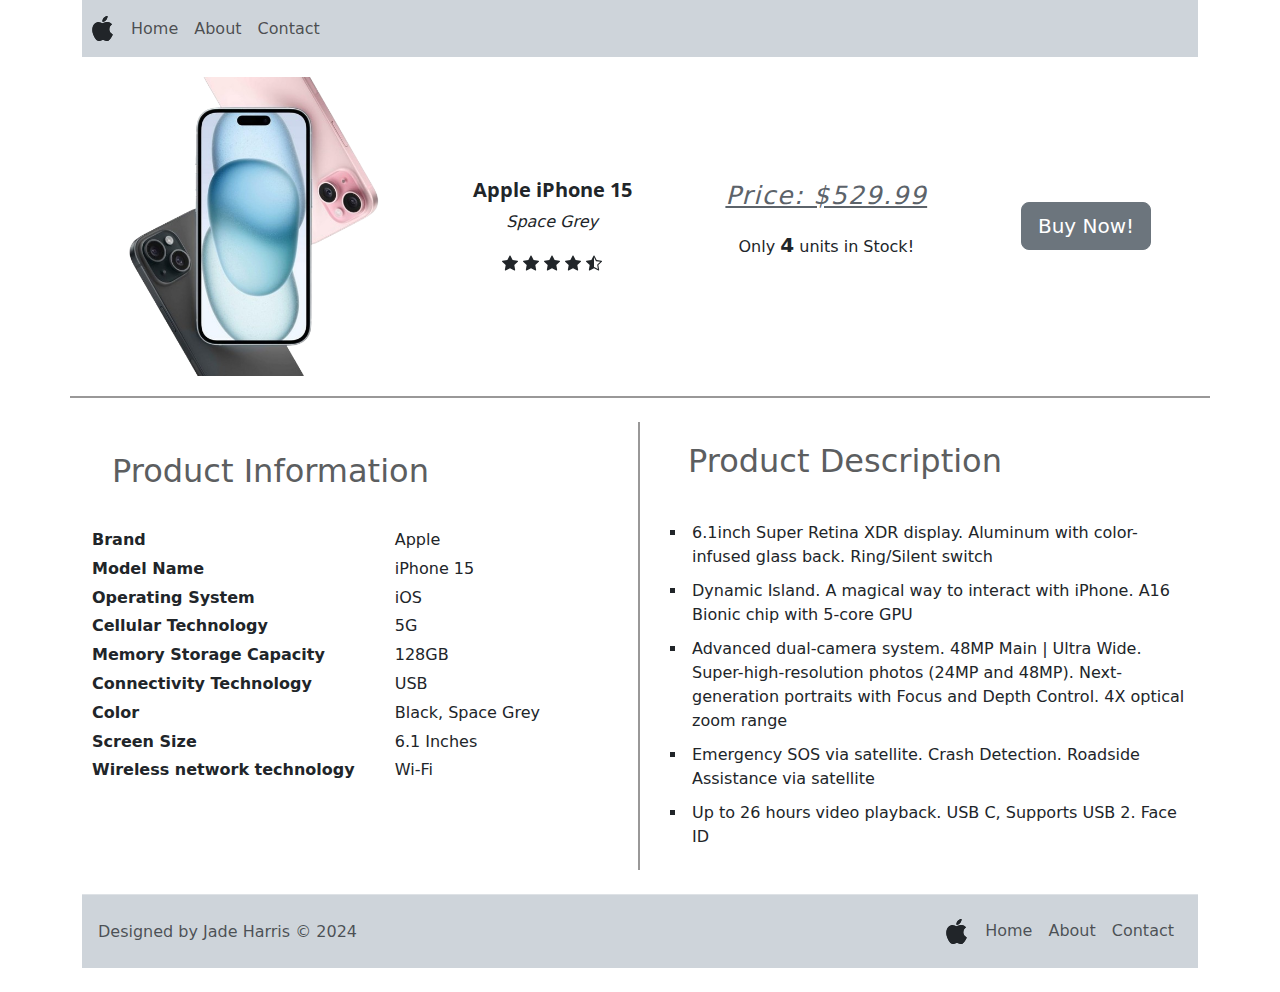
<file: products/iphone_15/iphone_15.html>
<!DOCTYPE html>
<html lang="en">
  <head>
    <meta charset="UTF-8" />
    <meta name="viewport" content="width=device-width, initial-scale=1.0" />
    <title>Apple iPhone 15</title>
    <link rel="stylesheet" href="../../products.css" />
    <link
      href="https://cdn.jsdelivr.net/npm/bootstrap@5.3.3/dist/css/bootstrap.min.css"
      rel="stylesheet"
      integrity="sha384-QWTKZyjpPEjISv5WaRU9OFeRpok6YctnYmDr5pNlyT2bRjXh0JMhjY6hW+ALEwIH"
      crossorigin="anonymous"
    />
    <link rel="preconnect" href="https://fonts.googleapis.com" />
    <link rel="preconnect" href="https://fonts.gstatic.com" crossorigin />
    <link
      href="https://fonts.googleapis.com/css2?family=Open+Sans:ital,wght@0,300..800;1,300..800&display=swap"
      rel="stylesheet"
    />
  </head>
  <body>
    <div class="container">
      <nav class="navbar navbar-expand-lg bg-dark-subtle">
        <div class="collapse navbar-collapse" id="navbarNav">
          <div class="m-2">
            <svg
              xmlns="http://www.w3.org/2000/svg"
              width="25"
              height="25"
              fill="currentColor"
              class="bi bi-apple"
              viewBox="0 0 16 16"
            >
              <path
                d="M11.182.008C11.148-.03 9.923.023 8.857 1.18c-1.066 1.156-.902 2.482-.878 2.516s1.52.087 2.475-1.258.762-2.391.728-2.43m3.314 11.733c-.048-.096-2.325-1.234-2.113-3.422s1.675-2.789 1.698-2.854-.597-.79-1.254-1.157a3.7 3.7 0 0 0-1.563-.434c-.108-.003-.483-.095-1.254.116-.508.139-1.653.589-1.968.607-.316.018-1.256-.522-2.267-.665-.647-.125-1.333.131-1.824.328-.49.196-1.422.754-2.074 2.237-.652 1.482-.311 3.83-.067 4.56s.625 1.924 1.273 2.796c.576.984 1.34 1.667 1.659 1.899s1.219.386 1.843.067c.502-.308 1.408-.485 1.766-.472.357.013 1.061.154 1.782.539.571.197 1.111.115 1.652-.105.541-.221 1.324-1.059 2.238-2.758q.52-1.185.473-1.282"
              />
              <path
                d="M11.182.008C11.148-.03 9.923.023 8.857 1.18c-1.066 1.156-.902 2.482-.878 2.516s1.52.087 2.475-1.258.762-2.391.728-2.43m3.314 11.733c-.048-.096-2.325-1.234-2.113-3.422s1.675-2.789 1.698-2.854-.597-.79-1.254-1.157a3.7 3.7 0 0 0-1.563-.434c-.108-.003-.483-.095-1.254.116-.508.139-1.653.589-1.968.607-.316.018-1.256-.522-2.267-.665-.647-.125-1.333.131-1.824.328-.49.196-1.422.754-2.074 2.237-.652 1.482-.311 3.83-.067 4.56s.625 1.924 1.273 2.796c.576.984 1.34 1.667 1.659 1.899s1.219.386 1.843.067c.502-.308 1.408-.485 1.766-.472.357.013 1.061.154 1.782.539.571.197 1.111.115 1.652-.105.541-.221 1.324-1.059 2.238-2.758q.52-1.185.473-1.282"
              />
            </svg>
          </div>
          <ul class="navbar-nav">
            <li class="nav-item">
              <a class="nav-link" aria-current="page" href="../../index.html"
                >Home</a
              >
            </li>
            <li class="nav-item">
              <a class="nav-link" href="../../about.html">About</a>
            </li>
            <li class="nav-item">
              <a class="nav-link" href="../../contact.html">Contact</a>
            </li>
          </ul>
        </div>
      </nav>
      <div class="row">
        <div class="product-details-container">
          <div class="product-details-list-item">
            <img
              class="advert-img"
              src="img/15_2.png"
              alt="Pink, Blue and Black iphone 15"
            />
          </div>
          <div class="product-details-list-item">
            <h1>Apple iPhone 15</h1>
            <p class="subheading">Space Grey</p>
            <div class="rating">
              <svg
                xmlns="http://www.w3.org/2000/svg"
                width="16"
                height="16"
                fill="currentColor"
                class="bi bi-star-fill"
                viewBox="0 0 16 16"
              >
                <path
                  d="M3.612 15.443c-.386.198-.824-.149-.746-.592l.83-4.73L.173 6.765c-.329-.314-.158-.888.283-.95l4.898-.696L7.538.792c.197-.39.73-.39.927 0l2.184 4.327 4.898.696c.441.062.612.636.282.95l-3.522 3.356.83 4.73c.078.443-.36.79-.746.592L8 13.187l-4.389 2.256z"
                />
              </svg>
              <svg
                xmlns="http://www.w3.org/2000/svg"
                width="16"
                height="16"
                fill="currentColor"
                class="bi bi-star-fill"
                viewBox="0 0 16 16"
              >
                <path
                  d="M3.612 15.443c-.386.198-.824-.149-.746-.592l.83-4.73L.173 6.765c-.329-.314-.158-.888.283-.95l4.898-.696L7.538.792c.197-.39.73-.39.927 0l2.184 4.327 4.898.696c.441.062.612.636.282.95l-3.522 3.356.83 4.73c.078.443-.36.79-.746.592L8 13.187l-4.389 2.256z"
                />
              </svg>
              <svg
                xmlns="http://www.w3.org/2000/svg"
                width="16"
                height="16"
                fill="currentColor"
                class="bi bi-star-fill"
                viewBox="0 0 16 16"
              >
                <path
                  d="M3.612 15.443c-.386.198-.824-.149-.746-.592l.83-4.73L.173 6.765c-.329-.314-.158-.888.283-.95l4.898-.696L7.538.792c.197-.39.73-.39.927 0l2.184 4.327 4.898.696c.441.062.612.636.282.95l-3.522 3.356.83 4.73c.078.443-.36.79-.746.592L8 13.187l-4.389 2.256z"
                />
              </svg>
              <svg
                xmlns="http://www.w3.org/2000/svg"
                width="16"
                height="16"
                fill="currentColor"
                class="bi bi-star-fill"
                viewBox="0 0 16 16"
              >
                <path
                  d="M3.612 15.443c-.386.198-.824-.149-.746-.592l.83-4.73L.173 6.765c-.329-.314-.158-.888.283-.95l4.898-.696L7.538.792c.197-.39.73-.39.927 0l2.184 4.327 4.898.696c.441.062.612.636.282.95l-3.522 3.356.83 4.73c.078.443-.36.79-.746.592L8 13.187l-4.389 2.256z"
                />
              </svg>
              <svg
                xmlns="http://www.w3.org/2000/svg"
                width="16"
                height="16"
                fill="currentColor"
                class="bi bi-star-half"
                viewBox="0 0 16 16"
              >
                <path
                  d="M5.354 5.119 7.538.792A.52.52 0 0 1 8 .5c.183 0 .366.097.465.292l2.184 4.327 4.898.696A.54.54 0 0 1 16 6.32a.55.55 0 0 1-.17.445l-3.523 3.356.83 4.73c.078.443-.36.79-.746.592L8 13.187l-4.389 2.256a.5.5 0 0 1-.146.05c-.342.06-.668-.254-.6-.642l.83-4.73L.173 6.765a.55.55 0 0 1-.172-.403.6.6 0 0 1 .085-.302.51.51 0 0 1 .37-.245zM8 12.027a.5.5 0 0 1 .232.056l3.686 1.894-.694-3.957a.56.56 0 0 1 .162-.505l2.907-2.77-4.052-.576a.53.53 0 0 1-.393-.288L8.001 2.223 8 2.226z"
                />
              </svg>
            </div>
          </div>

          <div class="product-details-list-item">
            <p class="product-price">Price: $529.99</p>
            <p>Only <span>4</span> units in Stock!</p>
          </div>
          <div class="product-details-list-item">
            <button type="button" class="btn btn-secondary btn-lg">
              Buy Now!
            </button>
          </div>
        </div>
      </div>

      <div class="row">
        <div class="product-desc-container">
          <div class="table-container mt-4">
            <h2 class="mb-3">Product Information</h2>
            <table>
              <tbody>
                <tr>
                  <td>
                    <b>Brand</b>
                  </td>
                  <td>Apple</td>
                </tr>
                <tr>
                  <td><b>Model Name</b></td>
                  <td>iPhone 15</td>
                </tr>
                <tr>
                  <td><b>Operating System</b></td>
                  <td>iOS</td>
                </tr>
                <tr>
                  <td><b>Cellular Technology</b></td>
                  <td>5G</td>
                </tr>
                <tr>
                  <td><b>Memory Storage Capacity</b></td>
                  <td>128GB</td>
                </tr>
                <tr>
                  <td><b>Connectivity Technology</b></td>
                  <td>USB</td>
                </tr>
                <tr>
                  <td><b>Color</b></td>
                  <td>Black, Space Grey</td>
                </tr>
                <tr>
                  <td><b>Screen Size</b></td>
                  <td>6.1 Inches</td>
                </tr>
                <tr>
                  <td><b>Wireless network technology</b></td>
                  <td>Wi-Fi</td>
                </tr>
              </tbody>
            </table>
          </div>
          <div class="product-desc mt-4">
            <h2 class="mb-3 ps-5">Product Description</h2>
            <ul class="product-desc-list">
              <li>
                6.1inch Super Retina XDR display. Aluminum with color-infused
                glass back. Ring/Silent switch
              </li>
              <li>
                Dynamic Island. A magical way to interact with iPhone. A16
                Bionic chip with 5-core GPU
              </li>
              <li>
                Advanced dual-camera system. 48MP Main | Ultra Wide.
                Super-high-resolution photos (24MP and 48MP). Next-generation
                portraits with Focus and Depth Control. 4X optical zoom range
              </li>
              <li>
                Emergency SOS via satellite. Crash Detection. Roadside
                Assistance via satellite
              </li>
              <li>
                Up to 26 hours video playback. USB C, Supports USB 2. Face ID
              </li>
            </ul>
          </div>
        </div>
      </div>

      <footer
        class="d-flex flex-wrap justify-content-between align-items-center p-3 my-4 border-top bg-dark-subtle"
      >
        <p class="col-md-4 mb-0 text-body-secondary">
          Designed by Jade Harris &copy; 2024
        </p>
        <ul class="nav col-md-4 justify-content-end footer-links">
          <div class="m-2">
            <svg
              xmlns="http://www.w3.org/2000/svg"
              width="25"
              height="25"
              fill="currentColor"
              class="bi bi-apple"
              viewBox="0 0 16 16"
            >
              <path
                d="M11.182.008C11.148-.03 9.923.023 8.857 1.18c-1.066 1.156-.902 2.482-.878 2.516s1.52.087 2.475-1.258.762-2.391.728-2.43m3.314 11.733c-.048-.096-2.325-1.234-2.113-3.422s1.675-2.789 1.698-2.854-.597-.79-1.254-1.157a3.7 3.7 0 0 0-1.563-.434c-.108-.003-.483-.095-1.254.116-.508.139-1.653.589-1.968.607-.316.018-1.256-.522-2.267-.665-.647-.125-1.333.131-1.824.328-.49.196-1.422.754-2.074 2.237-.652 1.482-.311 3.83-.067 4.56s.625 1.924 1.273 2.796c.576.984 1.34 1.667 1.659 1.899s1.219.386 1.843.067c.502-.308 1.408-.485 1.766-.472.357.013 1.061.154 1.782.539.571.197 1.111.115 1.652-.105.541-.221 1.324-1.059 2.238-2.758q.52-1.185.473-1.282"
              />
              <path
                d="M11.182.008C11.148-.03 9.923.023 8.857 1.18c-1.066 1.156-.902 2.482-.878 2.516s1.52.087 2.475-1.258.762-2.391.728-2.43m3.314 11.733c-.048-.096-2.325-1.234-2.113-3.422s1.675-2.789 1.698-2.854-.597-.79-1.254-1.157a3.7 3.7 0 0 0-1.563-.434c-.108-.003-.483-.095-1.254.116-.508.139-1.653.589-1.968.607-.316.018-1.256-.522-2.267-.665-.647-.125-1.333.131-1.824.328-.49.196-1.422.754-2.074 2.237-.652 1.482-.311 3.83-.067 4.56s.625 1.924 1.273 2.796c.576.984 1.34 1.667 1.659 1.899s1.219.386 1.843.067c.502-.308 1.408-.485 1.766-.472.357.013 1.061.154 1.782.539.571.197 1.111.115 1.652-.105.541-.221 1.324-1.059 2.238-2.758q.52-1.185.473-1.282"
              />
            </svg>
          </div>
          <li class="nav-item">
            <a href="../../index.html" class="nav-link px-2 text-body-secondary"
              >Home</a
            >
          </li>
          <li class="nav-item">
            <a href="../../about.html" class="nav-link px-2 text-body-secondary"
              >About</a
            >
          </li>
          <li class="nav-item">
            <a
              href="../../contact.html"
              class="nav-link px-2 text-body-secondary"
              >Contact</a
            >
          </li>
        </ul>
      </footer>
    </div>
  </body>
</html>
</file>
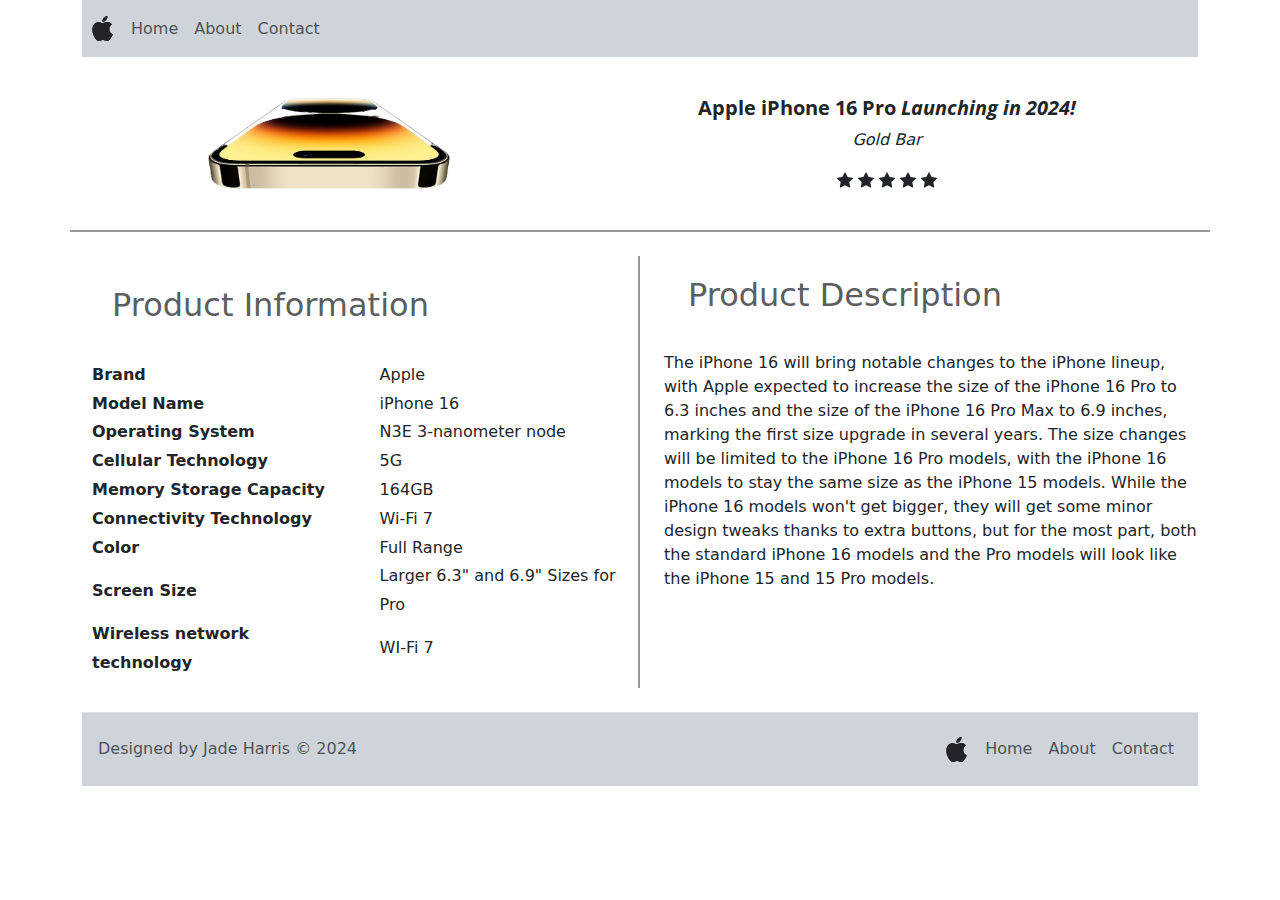
<file: products/iphone_16/iphone_16.html>
<!DOCTYPE html>
<html lang="en">
  <head>
    <meta charset="UTF-8" />
    <meta name="viewport" content="width=device-width, initial-scale=1.0" />
    <title>Apple iPhone 16 Pro</title>
    <link rel="stylesheet" href="../../products.css" />
    <link
      href="https://cdn.jsdelivr.net/npm/bootstrap@5.3.3/dist/css/bootstrap.min.css"
      rel="stylesheet"
      integrity="sha384-QWTKZyjpPEjISv5WaRU9OFeRpok6YctnYmDr5pNlyT2bRjXh0JMhjY6hW+ALEwIH"
      crossorigin="anonymous"
    />
    <link rel="preconnect" href="https://fonts.googleapis.com" />
    <link rel="preconnect" href="https://fonts.gstatic.com" crossorigin />
    <link
      href="https://fonts.googleapis.com/css2?family=Open+Sans:ital,wght@0,300..800;1,300..800&display=swap"
      rel="stylesheet"
    />
  </head>
  <body>
    <div class="container">
      <nav class="navbar navbar-expand-lg bg-dark-subtle">
        <div class="collapse navbar-collapse" id="navbarNav">
          <div class="m-2">
            <svg
              xmlns="http://www.w3.org/2000/svg"
              width="25"
              height="25"
              fill="currentColor"
              class="bi bi-apple"
              viewBox="0 0 16 16"
            >
              <path
                d="M11.182.008C11.148-.03 9.923.023 8.857 1.18c-1.066 1.156-.902 2.482-.878 2.516s1.52.087 2.475-1.258.762-2.391.728-2.43m3.314 11.733c-.048-.096-2.325-1.234-2.113-3.422s1.675-2.789 1.698-2.854-.597-.79-1.254-1.157a3.7 3.7 0 0 0-1.563-.434c-.108-.003-.483-.095-1.254.116-.508.139-1.653.589-1.968.607-.316.018-1.256-.522-2.267-.665-.647-.125-1.333.131-1.824.328-.49.196-1.422.754-2.074 2.237-.652 1.482-.311 3.83-.067 4.56s.625 1.924 1.273 2.796c.576.984 1.34 1.667 1.659 1.899s1.219.386 1.843.067c.502-.308 1.408-.485 1.766-.472.357.013 1.061.154 1.782.539.571.197 1.111.115 1.652-.105.541-.221 1.324-1.059 2.238-2.758q.52-1.185.473-1.282"
              />
              <path
                d="M11.182.008C11.148-.03 9.923.023 8.857 1.18c-1.066 1.156-.902 2.482-.878 2.516s1.52.087 2.475-1.258.762-2.391.728-2.43m3.314 11.733c-.048-.096-2.325-1.234-2.113-3.422s1.675-2.789 1.698-2.854-.597-.79-1.254-1.157a3.7 3.7 0 0 0-1.563-.434c-.108-.003-.483-.095-1.254.116-.508.139-1.653.589-1.968.607-.316.018-1.256-.522-2.267-.665-.647-.125-1.333.131-1.824.328-.49.196-1.422.754-2.074 2.237-.652 1.482-.311 3.83-.067 4.56s.625 1.924 1.273 2.796c.576.984 1.34 1.667 1.659 1.899s1.219.386 1.843.067c.502-.308 1.408-.485 1.766-.472.357.013 1.061.154 1.782.539.571.197 1.111.115 1.652-.105.541-.221 1.324-1.059 2.238-2.758q.52-1.185.473-1.282"
              />
            </svg>
          </div>
          <ul class="navbar-nav">
            <li class="nav-item">
              <a class="nav-link" aria-current="page" href="../../index.html"
                >Home</a
              >
            </li>
            <li class="nav-item">
              <a class="nav-link" href="../../about.html">About</a>
            </li>
            <li class="nav-item">
              <a class="nav-link" href="../../contact.html">Contact</a>
            </li>
          </ul>
        </div>
      </nav>
      <div class="row">
        <div class="product-details-container">
          <div class="product-details-list-item">
            <img
              class="advert-img"
              src="img/16_page.png"
              alt="Gold iphone 16 facing upwards"
            />
          </div>
          <div class="product-details-list-item">
            <h1>
              Apple iPhone 16 Pro <span><i>Launching in 2024!</i></span>
            </h1>
            <p class="subheading">Gold Bar</p>
            <div class="rating">
              <svg
                xmlns="http://www.w3.org/2000/svg"
                width="16"
                height="16"
                fill="currentColor"
                class="bi bi-star-fill"
                viewBox="0 0 16 16"
              >
                <path
                  d="M3.612 15.443c-.386.198-.824-.149-.746-.592l.83-4.73L.173 6.765c-.329-.314-.158-.888.283-.95l4.898-.696L7.538.792c.197-.39.73-.39.927 0l2.184 4.327 4.898.696c.441.062.612.636.282.95l-3.522 3.356.83 4.73c.078.443-.36.79-.746.592L8 13.187l-4.389 2.256z"
                />
              </svg>
              <svg
                xmlns="http://www.w3.org/2000/svg"
                width="16"
                height="16"
                fill="currentColor"
                class="bi bi-star-fill"
                viewBox="0 0 16 16"
              >
                <path
                  d="M3.612 15.443c-.386.198-.824-.149-.746-.592l.83-4.73L.173 6.765c-.329-.314-.158-.888.283-.95l4.898-.696L7.538.792c.197-.39.73-.39.927 0l2.184 4.327 4.898.696c.441.062.612.636.282.95l-3.522 3.356.83 4.73c.078.443-.36.79-.746.592L8 13.187l-4.389 2.256z"
                />
              </svg>
              <svg
                xmlns="http://www.w3.org/2000/svg"
                width="16"
                height="16"
                fill="currentColor"
                class="bi bi-star-fill"
                viewBox="0 0 16 16"
              >
                <path
                  d="M3.612 15.443c-.386.198-.824-.149-.746-.592l.83-4.73L.173 6.765c-.329-.314-.158-.888.283-.95l4.898-.696L7.538.792c.197-.39.73-.39.927 0l2.184 4.327 4.898.696c.441.062.612.636.282.95l-3.522 3.356.83 4.73c.078.443-.36.79-.746.592L8 13.187l-4.389 2.256z"
                />
              </svg>
              <svg
                xmlns="http://www.w3.org/2000/svg"
                width="16"
                height="16"
                fill="currentColor"
                class="bi bi-star-fill"
                viewBox="0 0 16 16"
              >
                <path
                  d="M3.612 15.443c-.386.198-.824-.149-.746-.592l.83-4.73L.173 6.765c-.329-.314-.158-.888.283-.95l4.898-.696L7.538.792c.197-.39.73-.39.927 0l2.184 4.327 4.898.696c.441.062.612.636.282.95l-3.522 3.356.83 4.73c.078.443-.36.79-.746.592L8 13.187l-4.389 2.256z"
                />
              </svg>
              <svg
                xmlns="http://www.w3.org/2000/svg"
                width="16"
                height="16"
                fill="currentColor"
                class="bi bi-star-fill"
                viewBox="0 0 16 16"
              >
                <path
                  d="M3.612 15.443c-.386.198-.824-.149-.746-.592l.83-4.73L.173 6.765c-.329-.314-.158-.888.283-.95l4.898-.696L7.538.792c.197-.39.73-.39.927 0l2.184 4.327 4.898.696c.441.062.612.636.282.95l-3.522 3.356.83 4.73c.078.443-.36.79-.746.592L8 13.187l-4.389 2.256z"
                />
              </svg>
            </div>
          </div>
        </div>
      </div>

      <div class="row">
        <div class="product-desc-container">
          <div class="table-container mt-4">
            <h2 class="mb-3">Product Information</h2>
            <table>
              <tbody>
                <tr>
                  <td><b>Brand</b></td>
                  <td>Apple</td>
                </tr>
                <tr>
                  <td><b>Model Name</b></td>
                  <td>iPhone 16</td>
                </tr>
                <tr>
                  <td><b>Operating System</b></td>
                  <td>N3E 3-nanometer node</td>
                </tr>
                <tr>
                  <td><b>Cellular Technology</b></td>
                  <td>5G</td>
                </tr>
                <tr>
                  <td><b>Memory Storage Capacity</b></td>
                  <td>164GB</td>
                </tr>
                <tr>
                  <td><b>Connectivity Technology</b></td>
                  <td>Wi-Fi 7</td>
                </tr>
                <tr>
                  <td><b>Color</b></td>
                  <td>Full Range</td>
                </tr>
                <tr>
                  <td><b>Screen Size</b></td>
                  <td>Larger 6.3" and 6.9" Sizes for Pro</td>
                </tr>
                <tr>
                  <td><b>Wireless network technology</b></td>
                  <td>WI-Fi 7</td>
                </tr>
              </tbody>
            </table>
          </div>
          <div class="product-desc mt-4">
            <h2 class="mb-3 ps-5">Product Description</h2>
            <p class="product-desc-list ms-4">
              The iPhone 16 will bring notable changes to the iPhone lineup,
              with Apple expected to increase the size of the iPhone 16 Pro to
              6.3 inches and the size of the iPhone 16 Pro Max to 6.9 inches,
              marking the first size upgrade in several years. The size changes
              will be limited to the iPhone 16 Pro models, with the iPhone 16
              models to stay the same size as the iPhone 15 models. While the
              iPhone 16 models won't get bigger, they will get some minor design
              tweaks thanks to extra buttons, but for the most part, both the
              standard iPhone 16 models and the Pro models will look like the
              iPhone 15 and 15 Pro models.
            </p>
          </div>
        </div>
      </div>

      <footer
        class="d-flex flex-wrap justify-content-between align-items-center p-3 my-4 border-top bg-dark-subtle"
      >
        <p class="col-md-4 mb-0 text-body-secondary">
          Designed by Jade Harris &copy; 2024
        </p>
        <ul class="nav col-md-4 justify-content-end footer-links">
          <div class="m-2">
            <svg
              xmlns="http://www.w3.org/2000/svg"
              width="25"
              height="25"
              fill="currentColor"
              class="bi bi-apple"
              viewBox="0 0 16 16"
            >
              <path
                d="M11.182.008C11.148-.03 9.923.023 8.857 1.18c-1.066 1.156-.902 2.482-.878 2.516s1.52.087 2.475-1.258.762-2.391.728-2.43m3.314 11.733c-.048-.096-2.325-1.234-2.113-3.422s1.675-2.789 1.698-2.854-.597-.79-1.254-1.157a3.7 3.7 0 0 0-1.563-.434c-.108-.003-.483-.095-1.254.116-.508.139-1.653.589-1.968.607-.316.018-1.256-.522-2.267-.665-.647-.125-1.333.131-1.824.328-.49.196-1.422.754-2.074 2.237-.652 1.482-.311 3.83-.067 4.56s.625 1.924 1.273 2.796c.576.984 1.34 1.667 1.659 1.899s1.219.386 1.843.067c.502-.308 1.408-.485 1.766-.472.357.013 1.061.154 1.782.539.571.197 1.111.115 1.652-.105.541-.221 1.324-1.059 2.238-2.758q.52-1.185.473-1.282"
              />
              <path
                d="M11.182.008C11.148-.03 9.923.023 8.857 1.18c-1.066 1.156-.902 2.482-.878 2.516s1.52.087 2.475-1.258.762-2.391.728-2.43m3.314 11.733c-.048-.096-2.325-1.234-2.113-3.422s1.675-2.789 1.698-2.854-.597-.79-1.254-1.157a3.7 3.7 0 0 0-1.563-.434c-.108-.003-.483-.095-1.254.116-.508.139-1.653.589-1.968.607-.316.018-1.256-.522-2.267-.665-.647-.125-1.333.131-1.824.328-.49.196-1.422.754-2.074 2.237-.652 1.482-.311 3.83-.067 4.56s.625 1.924 1.273 2.796c.576.984 1.34 1.667 1.659 1.899s1.219.386 1.843.067c.502-.308 1.408-.485 1.766-.472.357.013 1.061.154 1.782.539.571.197 1.111.115 1.652-.105.541-.221 1.324-1.059 2.238-2.758q.52-1.185.473-1.282"
              />
            </svg>
          </div>
          <li class="nav-item">
            <a href="../../index.html" class="nav-link px-2 text-body-secondary"
              >Home</a
            >
          </li>
          <li class="nav-item">
            <a href="../../about.html" class="nav-link px-2 text-body-secondary"
              >About</a
            >
          </li>
          <li class="nav-item">
            <a
              href="../../contact.html"
              class="nav-link px-2 text-body-secondary"
              >Contact</a
            >
          </li>
        </ul>
      </footer>
    </div>
  </body>
</html>
</file>
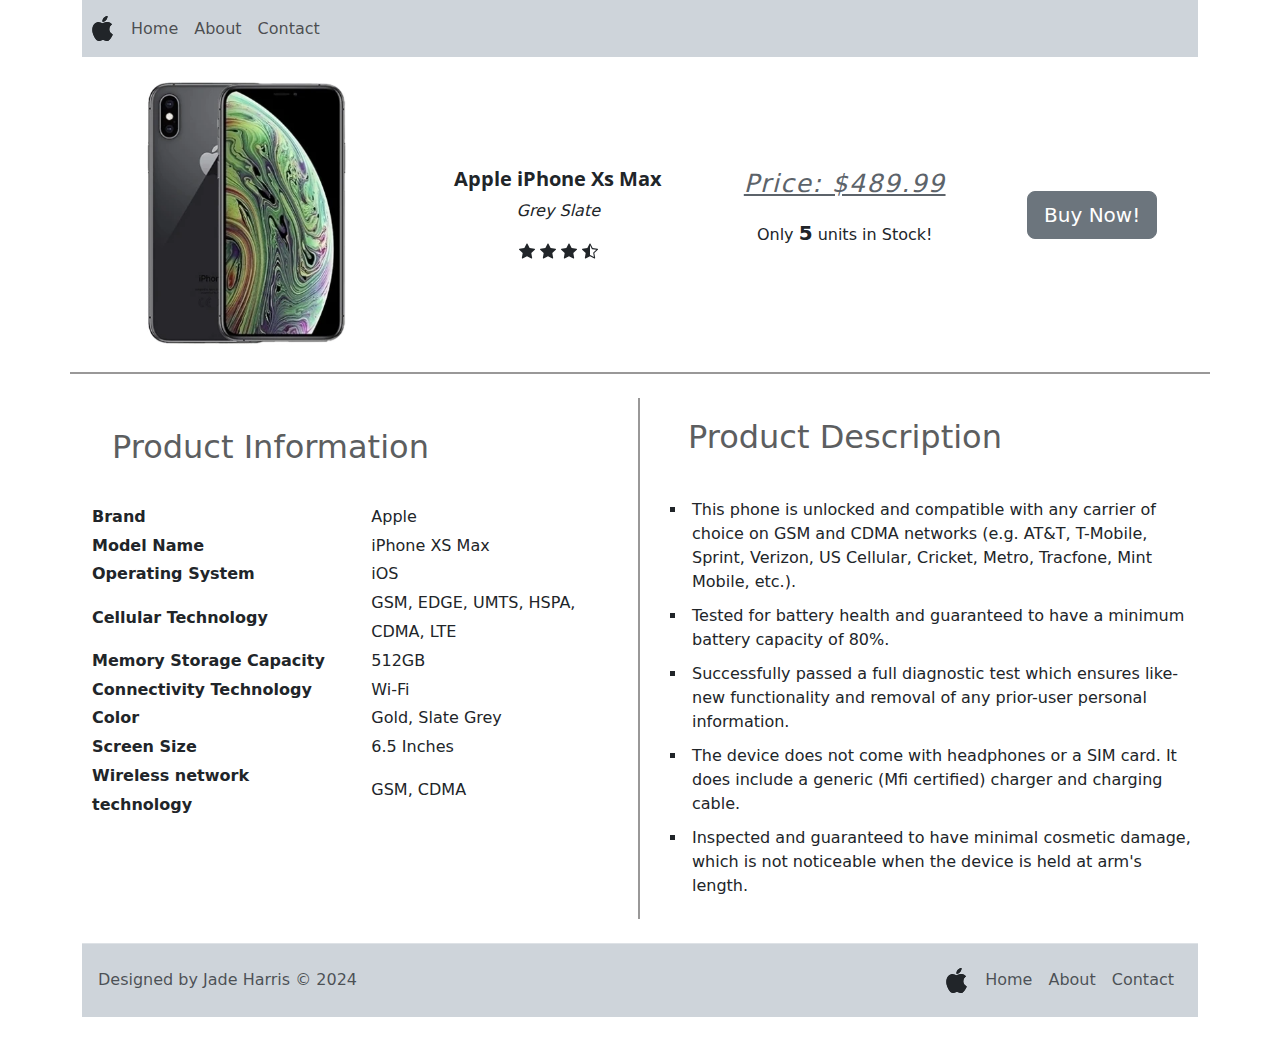
<file: products/iphone_xs/iphone_xs.html>
<!DOCTYPE html>
<html lang="en">
  <head>
    <meta charset="UTF-8" />
    <meta name="viewport" content="width=device-width, initial-scale=1.0" />
    <title>Apple iPhone Xs Max</title>
    <link rel="stylesheet" href="../../products.css" />
    <link
      href="https://cdn.jsdelivr.net/npm/bootstrap@5.3.3/dist/css/bootstrap.min.css"
      rel="stylesheet"
      integrity="sha384-QWTKZyjpPEjISv5WaRU9OFeRpok6YctnYmDr5pNlyT2bRjXh0JMhjY6hW+ALEwIH"
      crossorigin="anonymous"
    />
    <link rel="preconnect" href="https://fonts.googleapis.com" />
    <link rel="preconnect" href="https://fonts.gstatic.com" crossorigin />
    <link
      href="https://fonts.googleapis.com/css2?family=Open+Sans:ital,wght@0,300..800;1,300..800&display=swap"
      rel="stylesheet"
    />
  </head>
  <body>
    <div class="container">
      <nav class="navbar navbar-expand-lg bg-dark-subtle">
        <div class="collapse navbar-collapse" id="navbarNav">
          <div class="m-2">
            <svg
              xmlns="http://www.w3.org/2000/svg"
              width="25"
              height="25"
              fill="currentColor"
              class="bi bi-apple"
              viewBox="0 0 16 16"
            >
              <path
                d="M11.182.008C11.148-.03 9.923.023 8.857 1.18c-1.066 1.156-.902 2.482-.878 2.516s1.52.087 2.475-1.258.762-2.391.728-2.43m3.314 11.733c-.048-.096-2.325-1.234-2.113-3.422s1.675-2.789 1.698-2.854-.597-.79-1.254-1.157a3.7 3.7 0 0 0-1.563-.434c-.108-.003-.483-.095-1.254.116-.508.139-1.653.589-1.968.607-.316.018-1.256-.522-2.267-.665-.647-.125-1.333.131-1.824.328-.49.196-1.422.754-2.074 2.237-.652 1.482-.311 3.83-.067 4.56s.625 1.924 1.273 2.796c.576.984 1.34 1.667 1.659 1.899s1.219.386 1.843.067c.502-.308 1.408-.485 1.766-.472.357.013 1.061.154 1.782.539.571.197 1.111.115 1.652-.105.541-.221 1.324-1.059 2.238-2.758q.52-1.185.473-1.282"
              />
              <path
                d="M11.182.008C11.148-.03 9.923.023 8.857 1.18c-1.066 1.156-.902 2.482-.878 2.516s1.52.087 2.475-1.258.762-2.391.728-2.43m3.314 11.733c-.048-.096-2.325-1.234-2.113-3.422s1.675-2.789 1.698-2.854-.597-.79-1.254-1.157a3.7 3.7 0 0 0-1.563-.434c-.108-.003-.483-.095-1.254.116-.508.139-1.653.589-1.968.607-.316.018-1.256-.522-2.267-.665-.647-.125-1.333.131-1.824.328-.49.196-1.422.754-2.074 2.237-.652 1.482-.311 3.83-.067 4.56s.625 1.924 1.273 2.796c.576.984 1.34 1.667 1.659 1.899s1.219.386 1.843.067c.502-.308 1.408-.485 1.766-.472.357.013 1.061.154 1.782.539.571.197 1.111.115 1.652-.105.541-.221 1.324-1.059 2.238-2.758q.52-1.185.473-1.282"
              />
            </svg>
          </div>
          <ul class="navbar-nav">
            <li class="nav-item">
              <a class="nav-link" aria-current="page" href="../../index.html"
                >Home</a
              >
            </li>
            <li class="nav-item">
              <a class="nav-link" href="../../about.html">About</a>
            </li>
            <li class="nav-item">
              <a class="nav-link" href="../../contact.html">Contact</a>
            </li>
          </ul>
        </div>
      </nav>
      <div class="row">
        <div class="product-details-container">
          <div class="product-details-list-item">
            <img
              class="advert-img"
              src="img/xs_page.webp"
              alt="Grey Slate colored iphone Xs"
            />
          </div>
          <div class="product-details-list-item">
            <h1>Apple iPhone Xs Max</h1>
            <p class="subheading">Grey Slate</p>
            <div class="rating">
              <svg
                xmlns="http://www.w3.org/2000/svg"
                width="16"
                height="16"
                fill="currentColor"
                class="bi bi-star-fill"
                viewBox="0 0 16 16"
              >
                <path
                  d="M3.612 15.443c-.386.198-.824-.149-.746-.592l.83-4.73L.173 6.765c-.329-.314-.158-.888.283-.95l4.898-.696L7.538.792c.197-.39.73-.39.927 0l2.184 4.327 4.898.696c.441.062.612.636.282.95l-3.522 3.356.83 4.73c.078.443-.36.79-.746.592L8 13.187l-4.389 2.256z"
                />
              </svg>
              <svg
                xmlns="http://www.w3.org/2000/svg"
                width="16"
                height="16"
                fill="currentColor"
                class="bi bi-star-fill"
                viewBox="0 0 16 16"
              >
                <path
                  d="M3.612 15.443c-.386.198-.824-.149-.746-.592l.83-4.73L.173 6.765c-.329-.314-.158-.888.283-.95l4.898-.696L7.538.792c.197-.39.73-.39.927 0l2.184 4.327 4.898.696c.441.062.612.636.282.95l-3.522 3.356.83 4.73c.078.443-.36.79-.746.592L8 13.187l-4.389 2.256z"
                />
              </svg>
              <svg
                xmlns="http://www.w3.org/2000/svg"
                width="16"
                height="16"
                fill="currentColor"
                class="bi bi-star-fill"
                viewBox="0 0 16 16"
              >
                <path
                  d="M3.612 15.443c-.386.198-.824-.149-.746-.592l.83-4.73L.173 6.765c-.329-.314-.158-.888.283-.95l4.898-.696L7.538.792c.197-.39.73-.39.927 0l2.184 4.327 4.898.696c.441.062.612.636.282.95l-3.522 3.356.83 4.73c.078.443-.36.79-.746.592L8 13.187l-4.389 2.256z"
                />
              </svg>
              <svg
                xmlns="http://www.w3.org/2000/svg"
                width="16"
                height="16"
                fill="currentColor"
                class="bi bi-star-half"
                viewBox="0 0 16 16"
              >
                <path
                  d="M5.354 5.119 7.538.792A.52.52 0 0 1 8 .5c.183 0 .366.097.465.292l2.184 4.327 4.898.696A.54.54 0 0 1 16 6.32a.55.55 0 0 1-.17.445l-3.523 3.356.83 4.73c.078.443-.36.79-.746.592L8 13.187l-4.389 2.256a.5.5 0 0 1-.146.05c-.342.06-.668-.254-.6-.642l.83-4.73L.173 6.765a.55.55 0 0 1-.172-.403.6.6 0 0 1 .085-.302.51.51 0 0 1 .37-.245zM8 12.027a.5.5 0 0 1 .232.056l3.686 1.894-.694-3.957a.56.56 0 0 1 .162-.505l2.907-2.77-4.052-.576a.53.53 0 0 1-.393-.288L8.001 2.223 8 2.226z"
                />
              </svg>
            </div>
          </div>

          <div class="product-details-list-item">
            <p class="product-price">Price: $489.99</p>
            <p>Only <span>5</span> units in Stock!</p>
          </div>
          <div class="product-details-list-item">
            <button type="button" class="btn btn-secondary btn-lg">
              Buy Now!
            </button>
          </div>
        </div>
      </div>

      <div class="row">
        <div class="product-desc-container">
          <div class="table-container mt-4">
            <h2 class="mb-3">Product Information</h2>
            <table>
              <tbody>
                <tr>
                  <td><b>Brand</b></td>
                  <td>Apple</td>
                </tr>
                <tr>
                  <td><b>Model Name</b></td>
                  <td>iPhone XS Max</td>
                </tr>
                <tr>
                  <td><b>Operating System</b></td>
                  <td>iOS</td>
                </tr>
                <tr>
                  <td><b>Cellular Technology</b></td>
                  <td>GSM, EDGE, UMTS, HSPA, CDMA, LTE</td>
                </tr>
                <tr>
                  <td><b>Memory Storage Capacity</b></td>
                  <td>512GB</td>
                </tr>
                <tr>
                  <td><b>Connectivity Technology</b></td>
                  <td>Wi-Fi</td>
                </tr>
                <tr>
                  <td><b>Color</b></td>
                  <td>Gold, Slate Grey</td>
                </tr>
                <tr>
                  <td><b>Screen Size</b></td>
                  <td>6.5 Inches</td>
                </tr>
                <tr>
                  <td><b>Wireless network technology</b></td>
                  <td>GSM, CDMA</td>
                </tr>
              </tbody>
            </table>
          </div>
          <div class="product-desc mt-4">
            <h2 class="mb-3 ps-5">Product Description</h2>
            <ul class="product-desc-list">
              <li>
                This phone is unlocked and compatible with any carrier of choice
                on GSM and CDMA networks (e.g. AT&T, T-Mobile, Sprint, Verizon,
                US Cellular, Cricket, Metro, Tracfone, Mint Mobile, etc.).
              </li>
              <li>
                Tested for battery health and guaranteed to have a minimum
                battery capacity of 80%.
              </li>
              <li>
                Successfully passed a full diagnostic test which ensures
                like-new functionality and removal of any prior-user personal
                information.
              </li>
              <li>
                The device does not come with headphones or a SIM card. It does
                include a generic (Mfi certified) charger and charging cable.
              </li>
              <li>
                Inspected and guaranteed to have minimal cosmetic damage, which
                is not noticeable when the device is held at arm's length.
              </li>
            </ul>
          </div>
        </div>
      </div>

      <footer
        class="d-flex flex-wrap justify-content-between align-items-center p-3 my-4 border-top bg-dark-subtle"
      >
        <p class="col-md-4 mb-0 text-body-secondary">
          Designed by Jade Harris &copy; 2024
        </p>
        <ul class="nav col-md-4 justify-content-end footer-links">
          <div class="m-2">
            <svg
              xmlns="http://www.w3.org/2000/svg"
              width="25"
              height="25"
              fill="currentColor"
              class="bi bi-apple"
              viewBox="0 0 16 16"
            >
              <path
                d="M11.182.008C11.148-.03 9.923.023 8.857 1.18c-1.066 1.156-.902 2.482-.878 2.516s1.52.087 2.475-1.258.762-2.391.728-2.43m3.314 11.733c-.048-.096-2.325-1.234-2.113-3.422s1.675-2.789 1.698-2.854-.597-.79-1.254-1.157a3.7 3.7 0 0 0-1.563-.434c-.108-.003-.483-.095-1.254.116-.508.139-1.653.589-1.968.607-.316.018-1.256-.522-2.267-.665-.647-.125-1.333.131-1.824.328-.49.196-1.422.754-2.074 2.237-.652 1.482-.311 3.83-.067 4.56s.625 1.924 1.273 2.796c.576.984 1.34 1.667 1.659 1.899s1.219.386 1.843.067c.502-.308 1.408-.485 1.766-.472.357.013 1.061.154 1.782.539.571.197 1.111.115 1.652-.105.541-.221 1.324-1.059 2.238-2.758q.52-1.185.473-1.282"
              />
              <path
                d="M11.182.008C11.148-.03 9.923.023 8.857 1.18c-1.066 1.156-.902 2.482-.878 2.516s1.52.087 2.475-1.258.762-2.391.728-2.43m3.314 11.733c-.048-.096-2.325-1.234-2.113-3.422s1.675-2.789 1.698-2.854-.597-.79-1.254-1.157a3.7 3.7 0 0 0-1.563-.434c-.108-.003-.483-.095-1.254.116-.508.139-1.653.589-1.968.607-.316.018-1.256-.522-2.267-.665-.647-.125-1.333.131-1.824.328-.49.196-1.422.754-2.074 2.237-.652 1.482-.311 3.83-.067 4.56s.625 1.924 1.273 2.796c.576.984 1.34 1.667 1.659 1.899s1.219.386 1.843.067c.502-.308 1.408-.485 1.766-.472.357.013 1.061.154 1.782.539.571.197 1.111.115 1.652-.105.541-.221 1.324-1.059 2.238-2.758q.52-1.185.473-1.282"
              />
            </svg>
          </div>
          <li class="nav-item">
            <a href="../../index.html" class="nav-link px-2 text-body-secondary"
              >Home</a
            >
          </li>
          <li class="nav-item">
            <a href="../../about.html" class="nav-link px-2 text-body-secondary"
              >About</a
            >
          </li>
          <li class="nav-item">
            <a
              href="../../contact.html"
              class="nav-link px-2 text-body-secondary"
              >Contact</a
            >
          </li>
        </ul>
      </footer>
    </div>
  </body>
</html>
</file>
<file: styles.css>
* {
  margin: 0;
  padding: 0;
  font-family: "Open Sans", sans-serif;
}

/* Main page CSS */

.project-page {
  display: grid;
  grid-template-columns: 1fr 3fr 1fr;
}

.navbar-nav .nav-item a.nav-link:hover,
.footer-links li.nav-item a.nav-link:hover {
  text-decoration: overline;
}

div.main-heading > h1 {
  margin: 15px auto;
  font-size: 36px;
  text-align: center;
  color: #5c5e60;
  font-family: "Reddit Mono", monospace;
}

div.main-heading > h2 {
  font-size: 18px;
  text-align: center;
  color: #aab7c6;
}

div.advert-card-left h3,
div.advert-card-container-right h3 {
  font-size: 14px;
  text-align: center;
  margin: 8px;
  padding: 5px;
  font-weight: 500;
}

.advert-card-container-left,
.advert-card-container-right {
  width: 300px;
  height: 300px;
  box-shadow: 0 2px 4px rgba(0, 0, 0, 0.2);
  margin-top: 20px;
  padding: 20px;
  border-radius: 30px;
}

.advert-img {
  height: 200px;
}

.slider-container {
  grid-column: 2 / span 1;
  grid-row: 1 / span 2;
  justify-self: center;
  align-self: center;
  height: 500px;
  width: 400px;
  border: 1px solid #fff;
  overflow: hidden;
}

.navigator {
  display: flex;
  position: absolute;
  margin: 20px;
}

.navigator .bar {
  height: 8px;
  width: 60px;
  background: #100f0f;
  cursor: pointer;
  border: 2px solid #000;
  margin-left: 10px;
  text-align: center;
  box-shadow: 2px 2px 6px #fff, -2px -2px 6px #fff;
}

.navigator .bar:hover {
  background: #fff;
}

input[type="radio"] {
  position: absolute;
  visibility: hidden;
}

.slides {
  display: flex;
  height: 100%;
  width: 500%;
}

.image {
  width: 20%;
  transition: 0.4s ease;
}

img {
  width: 100%;
  height: 100%;
}

#btn1:checked ~ .first {
  margin-left: 0;
}

#btn2:checked ~ .first {
  margin-left: -20%;
}
#btn3:checked ~ .first {
  margin-left: -40%;
}
#btn4:checked ~ .first {
  margin-left: -60%;
}
#btn5:checked ~ .first {
  margin-left: -80%;
}

/* About page CSS */

.about-heading {
  font-size: 36px;
  text-align: center;
  padding: 20px;
}

.about-description {
  text-align: center;
  padding: 0 50px;
  text-align: justify;
}

.rounded-pill {
  height: 250px;
}

/* Contact page CSS  */

.contact-heading {
  text-align: center;
  color: #5c5e60;
}

.contact-heading {
  font-size: 36px;
}

.contact-subheading {
  font-size: 20px;
}

label {
  color: #5c5e60;
}

.contact-form {
  margin: 0 auto;
  padding: 15px;
  border: 1px solid #ccc;
  border-radius: 5px;
}

.form-group {
  margin-bottom: 15px;
}

.form-group label {
  display: block;
  font-weight: bold;
}

.form-group input[type="text"],
.form-group input[type="email"],
.form-group textarea {
  width: 100%;
  padding: 10px;
  border: 1px solid #ccc;
  border-radius: 5px;
  outline: none;
}

.form-group textarea {
  height: 50px;
}

.contact-page {
  display: grid;
  grid-template-columns: repeat(2, 1fr);
}

.contact-details {
  place-items: center;
}

iframe {
  height: 350px;
}
</file>
<file: products.css>
* {
  margin: 0;
  padding: 0;
  box-sizing: border-box;
}

body {
  font-family: "Open Sans", sans-serif;
  font-size: 18px;
}

span {
  font-weight: 700;
  font-size: 20px;
}

.navbar-nav .nav-item a.nav-link:hover,
.footer-links li.nav-item a.nav-link:hover {
  text-decoration: overline;
}

div.product-details-list-item h1 {
  text-align: center;
  font-size: 20px;
  font-family: "Open Sans", sans-serif;
  font-weight: 700;
}

div.table-container h2,
div.product-desc h2 {
  padding: 20px;
  color: #5c5e60;
}

.advert-img {
  width: 250px;
}

.subheading {
  font-style: oblique;
}

.product-details-container {
  display: flex;
  justify-content: space-around;
  align-items: center;
  padding: 20px;
  border-bottom: 2px solid rgb(153, 152, 152);
}

.product-details-list-item {
  justify-items: center;
  align-items: center;
  text-align: center;
}

.table-container {
  border-right: 2px solid rgb(153, 152, 152);
  padding: 10px;
}

table {
  line-height: 1.8;
}

b {
  margin-right: 20px;
  padding-right: 20px;
}

.product-price {
  font-style: italic;
  font-size: 25px;
  font-weight: 500;
  letter-spacing: 1.5px;
  color: #5c636a;
  text-decoration-line: underline;
}

.product-desc-container {
  display: grid;
  grid-template-columns: repeat(2, 1fr);
}

.product-desc-list > li {
  padding: 5px;
  margin-left: 15px;
  list-style-type: square;
}
</file>
